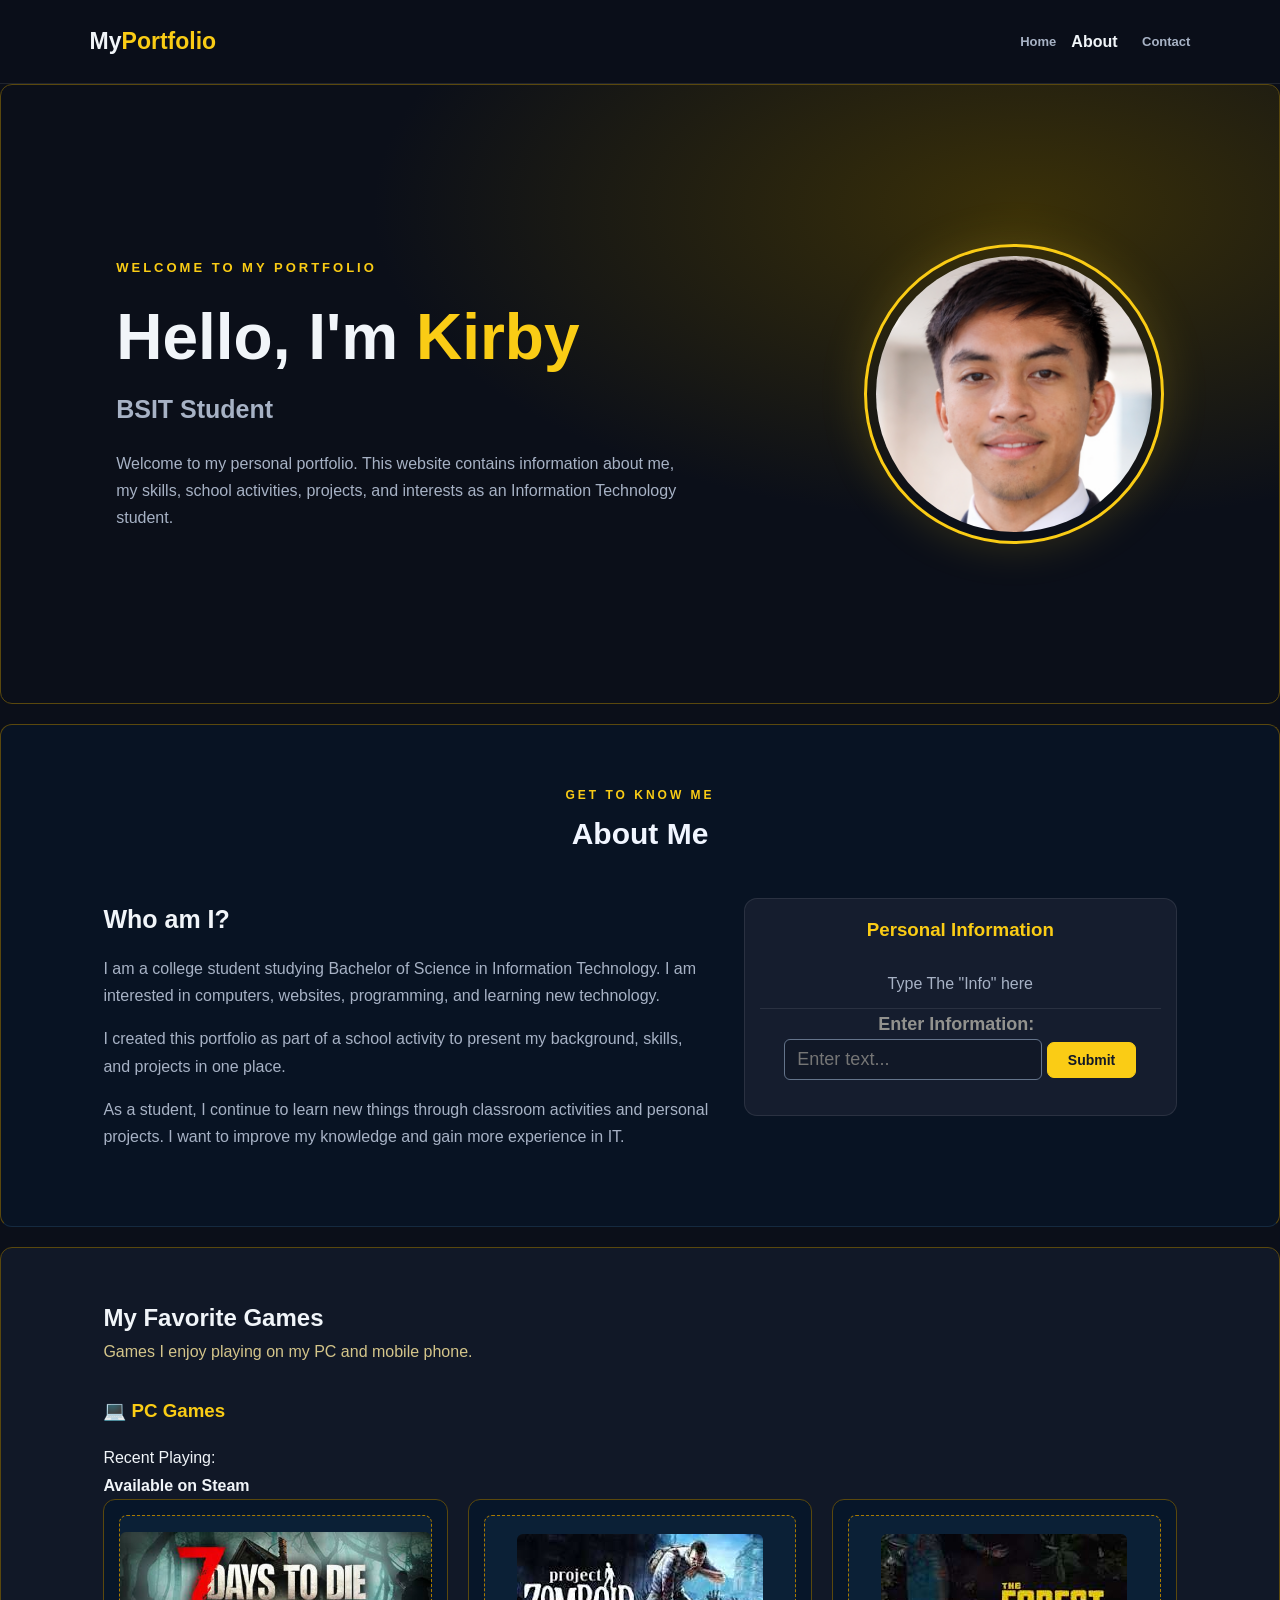
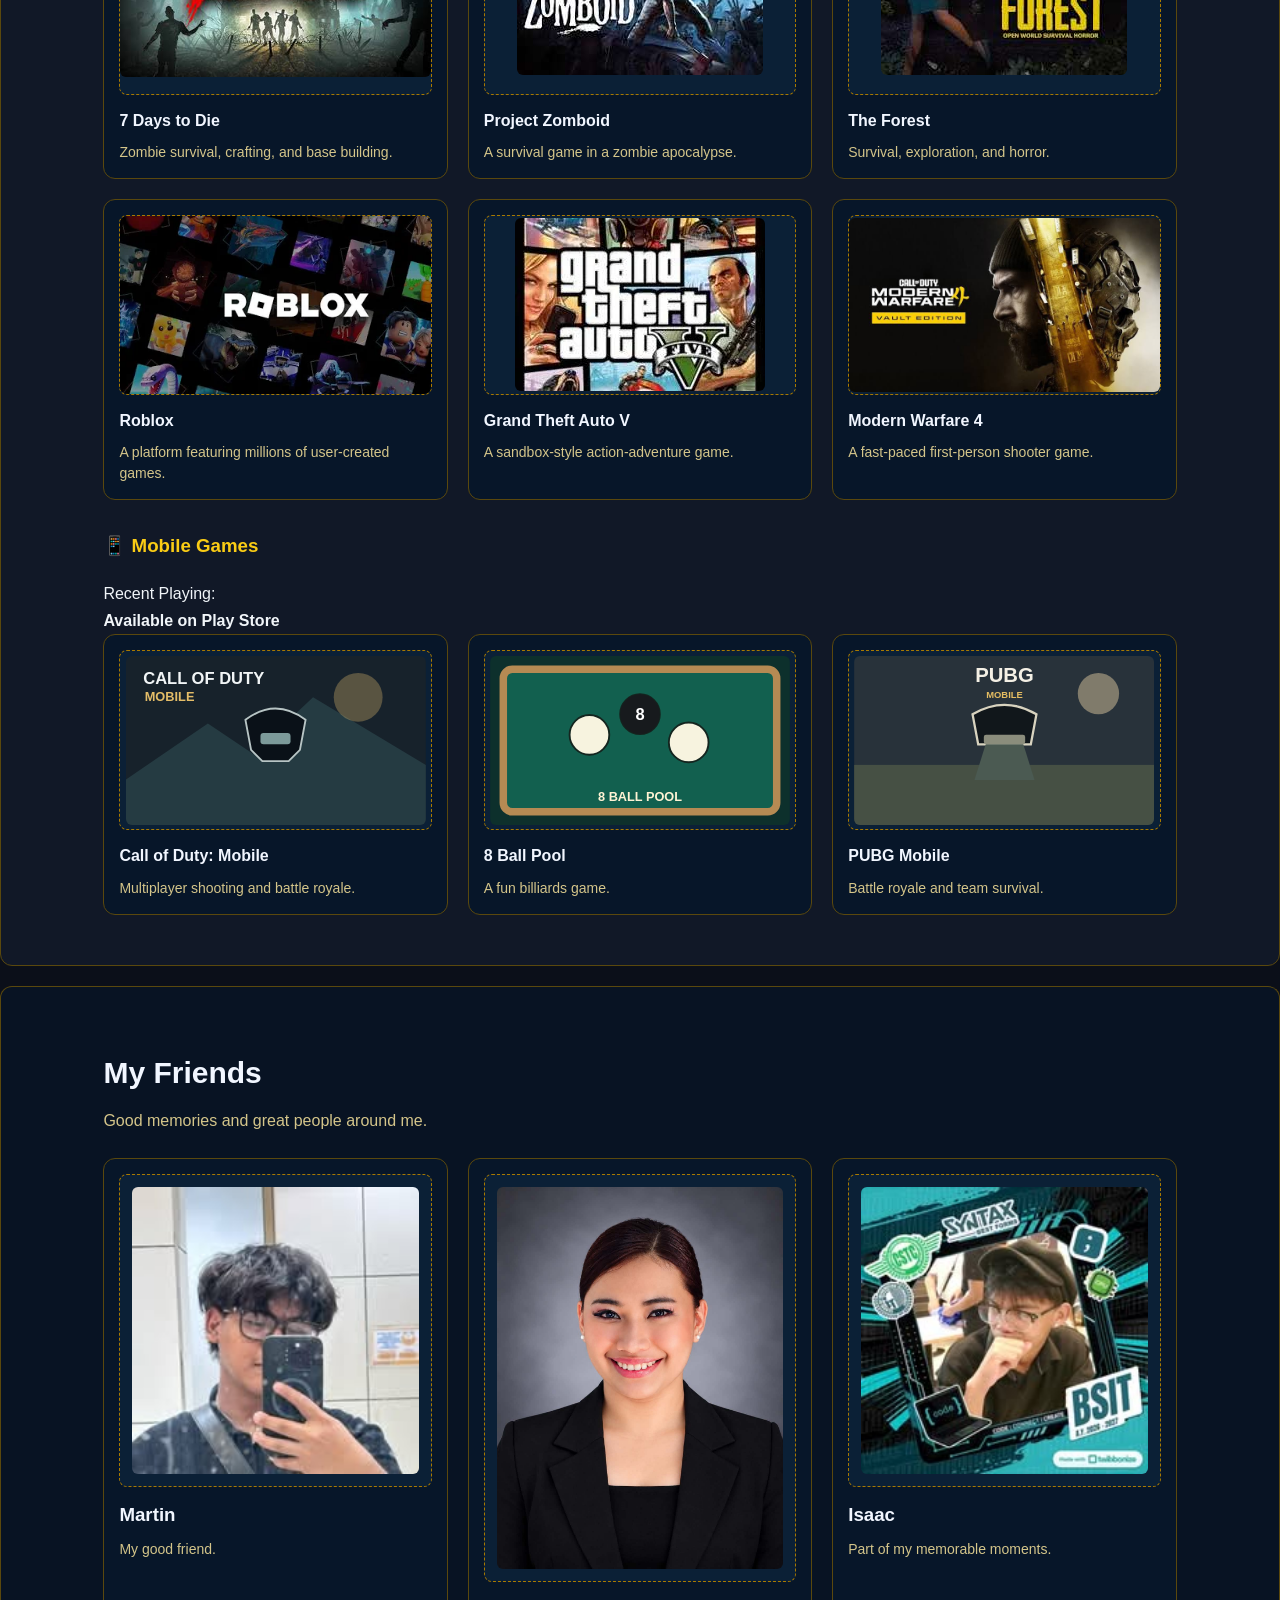
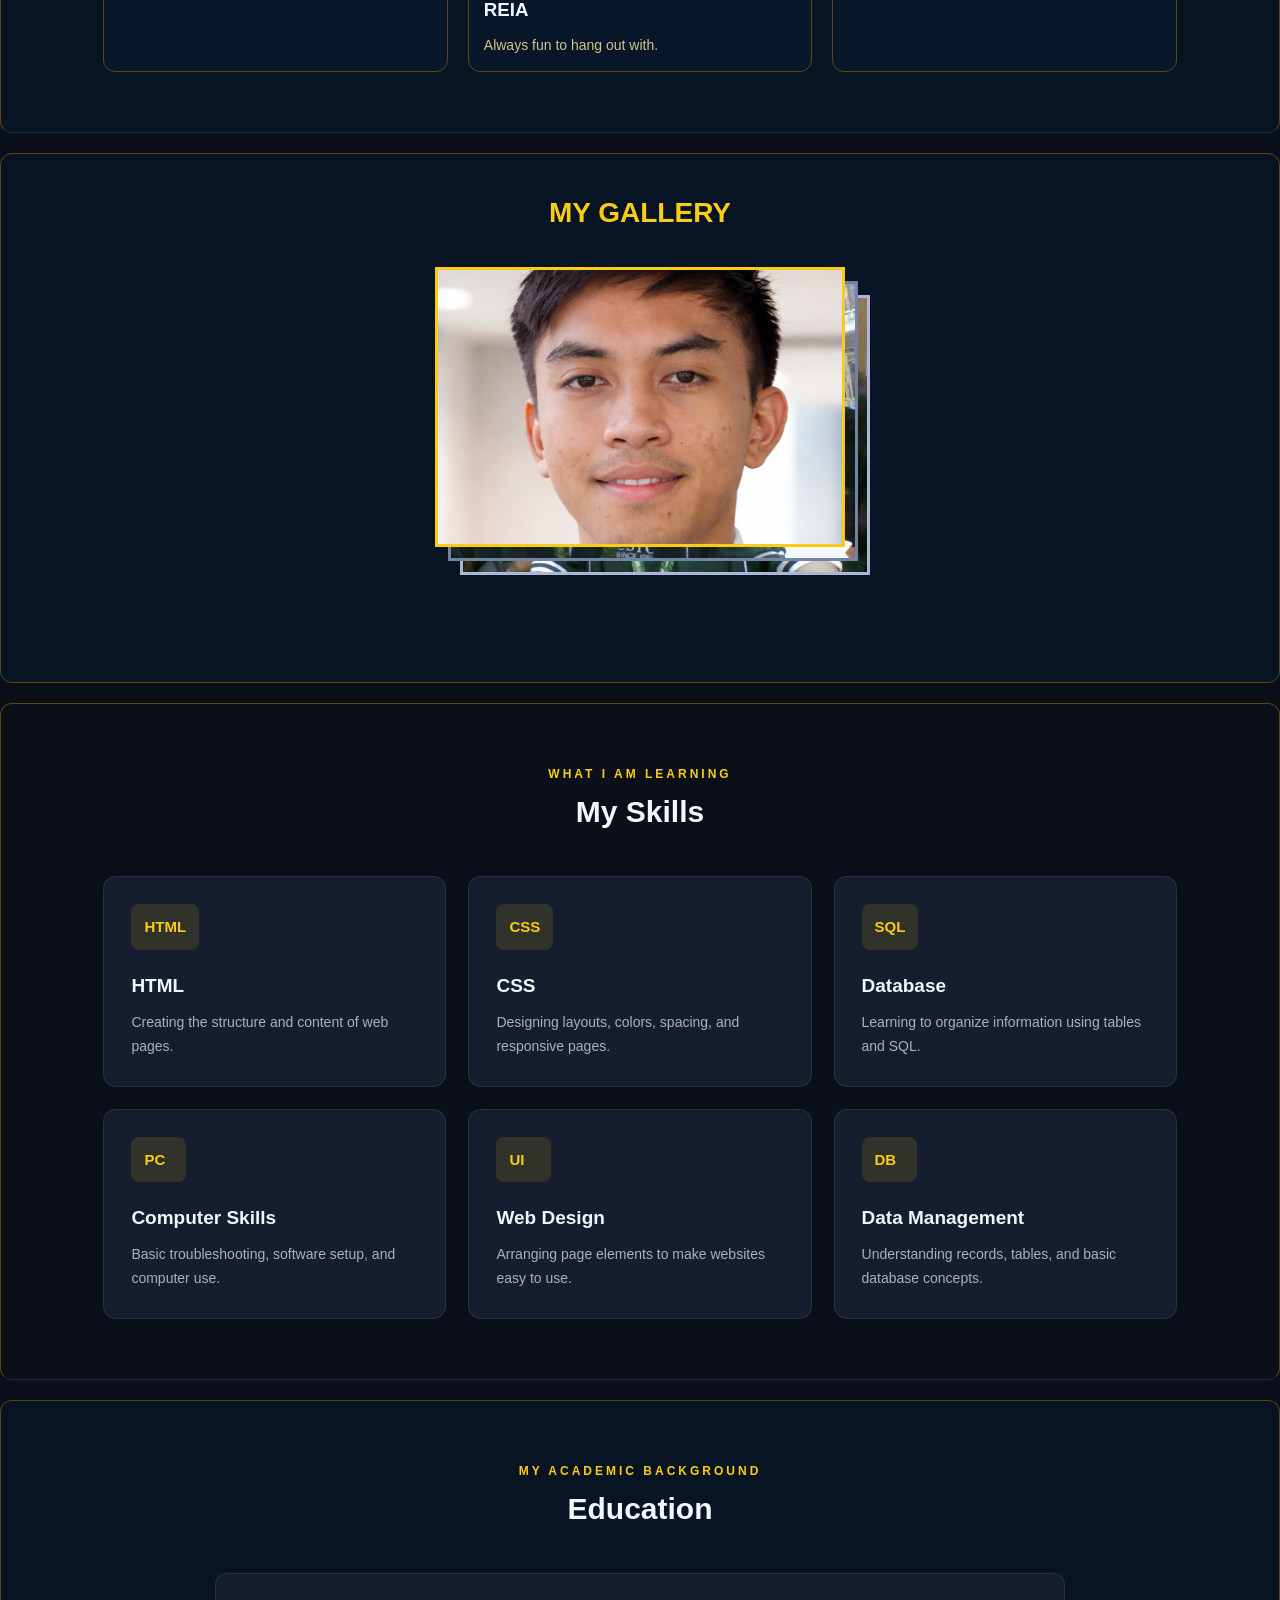
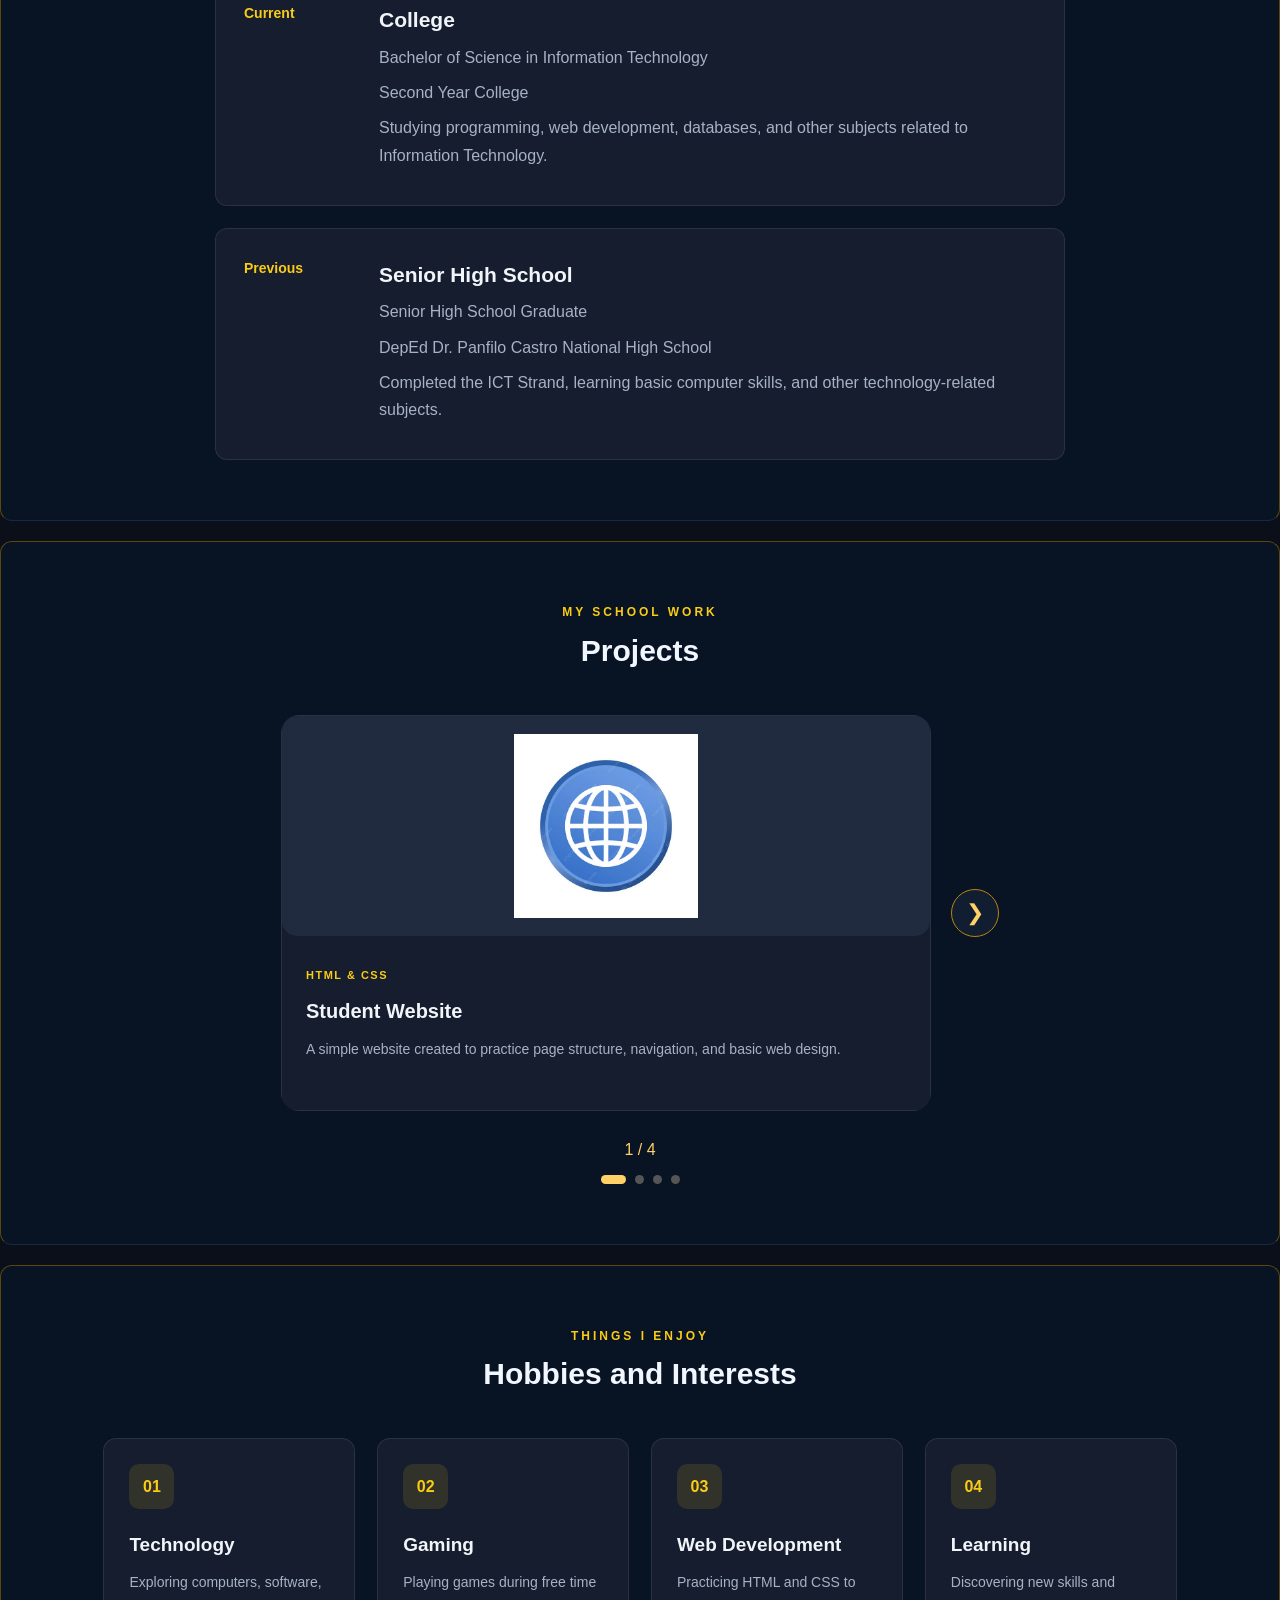
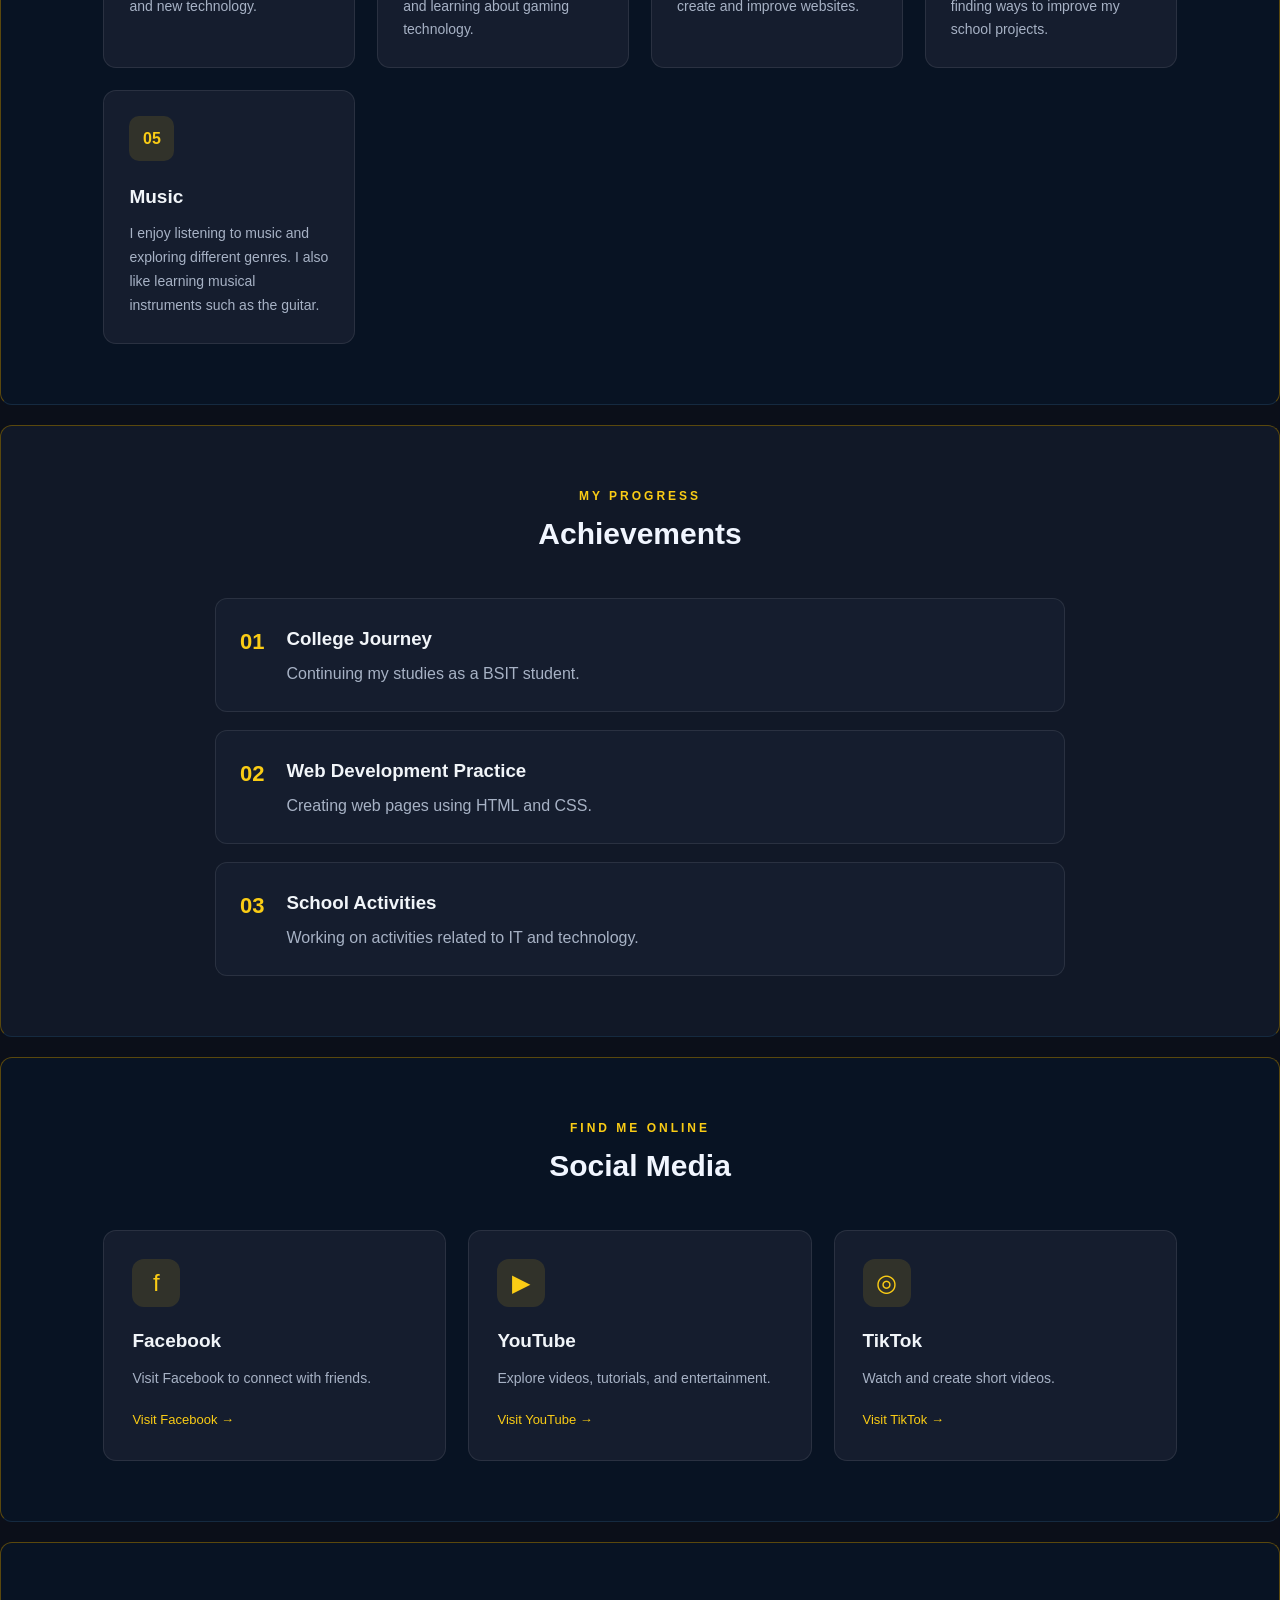
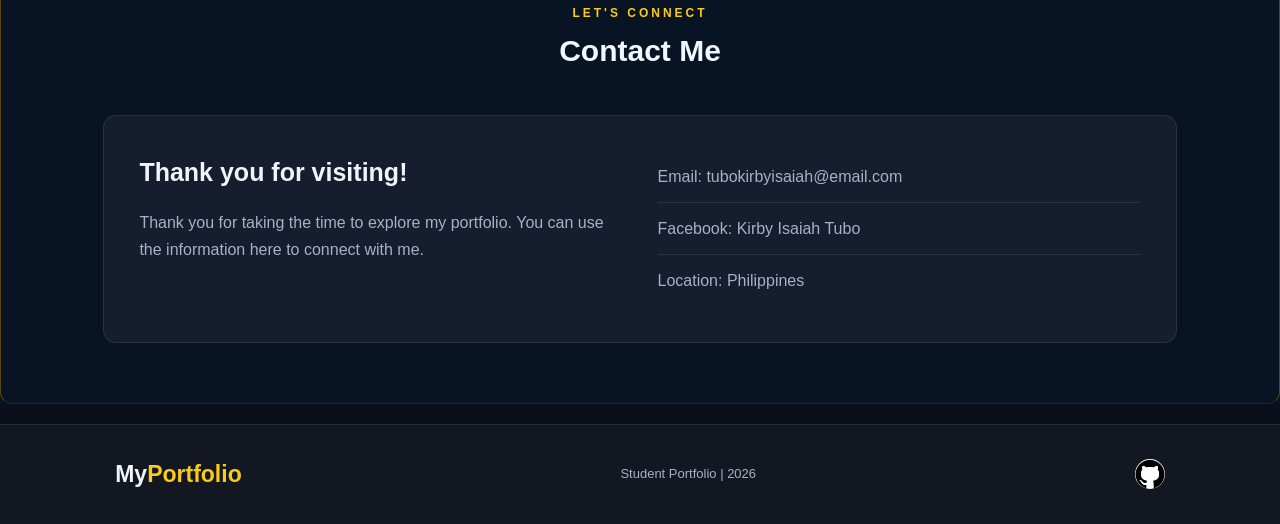
<file: index.html>
<!doctype html>
<html lang="en">
  <head>
    <meta charset="UTF-8" />
    <meta name="viewport" content="width=device-width, initial-scale=1.0">
    <title>My Portfolio | Kirby</title>
    <meta
      name="description"
      content="My student portfolio featuring my background, skills, projects, and interests."
    />
    <link rel="stylesheet" href="style.css" />
  </head>
  <body>
    <header class="header">
      <a href="#home" class="logo">My<span>Portfolio</span></a>

      <nav class="navbar">
        <a href="#home"><strong>Home</strong></a>

        <div class="dropdown">
          <button class="dropbtn" type="button" aria-expanded="false">
            <strong>About</strong>
            <span class="arrow"></span>
          </button>

          <div class="dropdown-menu">
            <a href="#about">ABOUT ME</a>
            <a href="#gaming">GAMES</a>
            <a href="#friends">FRIENDS</a>
            <a href="#gallery">GALLERY</a>
            <a href="#skills">SKILLS</a>
            <a href="#education">EDUCATION</a>
            <a href="#projects">PROJECTS</a>
            <a href="#hobbies">HOBBIES</a>
            <a href="#achievements">ACHIEVEMENTS</a>
            <a href="#social">SOCIAL</a>
          </div>
        </div>

        <a href="#contact"><strong>Contact</strong></a>
      </nav>
    </header>

    <main>
      <section id="home" class="hero">
        <div class="hero-content">
          <p class="small-title">WELCOME TO MY PORTFOLIO</p>
          <h1>Hello, I'm <span>Kirby</span></h1>
          <h2>BSIT Student</h2>
          <p>
            Welcome to my personal portfolio. This website contains information
            about me, my skills, school activities, projects, and interests as
            an Information Technology student.
          </p>
        </div>

        <div class="hero-image">
          <img src="assets/UTS.png" alt="Kirby's profile" />
        </div>
      </section>

      <section id="about" class="section">
        <div class="section-title">
          <p>GET TO KNOW ME</p>
          <h2>About Me</h2>
        </div>

        <div class="about-box">
          <div class="about-text">
            <h3>Who am I?</h3>
            <p>
              I am a college student studying Bachelor of Science in Information
              Technology. I am interested in computers, websites, programming,
              and learning new technology.
            </p>
            <p>
              I created this portfolio as part of a school activity to present
              my background, skills, and projects in one place.
            </p>
            <p>
              As a student, I continue to learn new things through classroom
              activities and personal projects. I want to improve my knowledge
              and gain more experience in IT.
            </p>

            
          </div>

        <div class="info-card">
            <h3>Personal Information</h3>
            <p id="Display-Info">Type The "Info" here</p>
            <label id="InfoLabel" for="txtInfo">Enter Information:</label>
            <input  placeholder="Enter text..." type="text" id="txtInfo" name="txtInfo" required />

            <button type="submit" id="submitBtn" onclick="checkInfo()">Submit</button>

            <h1 id="infoResult"></h1>
            <p id="Description"></p>
          </div>
       </div>
      </section>

      <section id="gaming" class="section-games">
        <div class="container">
          <h2>My Favorite Games</h2>
          <p class="section-description">
            Games I enjoy playing on my PC and mobile phone.
          </p>

          <div class="game-category">
            <h3>💻 PC Games</h3>
            <p>Recent Playing:</p>
            <p><strong>Available on Steam</strong></p>

            <div class="game-grid">
              <div class="game-card">
                <div class="game-image">
                  <a
                    href="https://store.steampowered.com/app/251570/7_Days_to_Die/"
                    target="_blank"
                    rel="noopener noreferrer"
                  >
                    <img src="assets/7-days-to-die.png" alt="7 Days to Die" />
                  </a>
                </div>
                <h4>7 Days to Die</h4>
                <p>Zombie survival, crafting, and base building.</p>
              </div>

              <div class="game-card">
                <div class="game-image">
                  <a
                    href="https://store.steampowered.com/app/108600/Project_Zomboid/"
                    target="_blank"
                    rel="noopener noreferrer"
                  >
                    <img
                      src="assets/project zomboid.jpg"
                      alt="Project Zomboid"
                    />
                  </a>
                </div>
                <h4>Project Zomboid</h4>
                <p>A survival game in a zombie apocalypse.</p>
              </div>

              <div class="game-card">
                <div class="game-image">
                  <a
                    href="https://store.steampowered.com/app/242760/The_Forest/"
                    target="_blank"
                    rel="noopener noreferrer"
                  >
                    <img src="assets/the forest.jpg" alt="The Forest" />
                  </a>
                </div>
                <h4>The Forest</h4>
                <p>Survival, exploration, and horror.</p>
              </div>

              <div class="game-card">
                <div class="game-image">
                  <a
                    href="https://www.roblox.com/"
                    target="_blank"
                    rel="noopener noreferrer"
                  >
                    <img src="assets/roblox.png" alt="Roblox" />
                  </a>
                </div>
                <h4>Roblox</h4>
                <p>A platform featuring millions of user-created games.</p>
              </div>

              <div class="game-card">
                <div class="game-image">
                  <a
                    href="https://store.steampowered.com/app/3240220/Grand_Theft_Auto_V_Enhanced/"
                    target="_blank"
                    rel="noopener noreferrer"
                  >
                    <img src="assets/gta5.png" alt="Grand Theft Auto V" />
                  </a>
                </div>
                <h4>Grand Theft Auto V</h4>
                <p>A sandbox-style action-adventure game.</p>
              </div>

              <div class="game-card">
                <div class="game-image">
                  <a
                    href="https://store.steampowered.com/app/4435490/Call_of_Duty_Modern_Warfare_4/"
                    target="_blank"
                    rel="noopener noreferrer"
                  >
                    <img
                      src="assets/call of duty mw4.jpg"
                      alt="Modern Warfare 4"
                    />
                  </a>
                </div>
                <h4>Modern Warfare 4</h4>
                <p>A fast-paced first-person shooter game.</p>
              </div>
            </div>
          </div>

          <div class="game-category">
            <h3>📱 Mobile Games</h3>
            <p>Recent Playing:</p>
            <p><strong>Available on Play Store</strong></p>

            <div class="game-grid">
              <div class="game-card">
                <div class="game-image">
                  <a
                    href="https://play.google.com/store/apps/details?id=com.activision.callofduty.shooter"
                    target="_blank"
                    rel="noopener noreferrer"
                  >
                    <img
                      src="assets/call-of-duty-mobile.svg"
                      alt="Call of Duty: Mobile"
                    />
                  </a>
                </div>
                <h4>Call of Duty: Mobile</h4>
                <p>Multiplayer shooting and battle royale.</p>
              </div>

              <div class="game-card">
                <div class="game-image">
                  <a
                    href="https://play.google.com/store/apps/details?id=com.miniclip.agar.io"
                    target="_blank"
                    rel="noopener noreferrer"
                  >
                    <img src="assets/8-ball-pool.svg" alt="8 Ball Pool" />
                  </a>
                </div>
                <h4>8 Ball Pool</h4>
                <p>A fun billiards game.</p>
              </div>

              <div class="game-card">
                <div class="game-image">
                  <a
                    href="https://play.google.com/store/apps/details?id=com.pubgmobile"
                    target="_blank"
                    rel="noopener noreferrer"
                  >
                    <img src="assets/pubg-mobile.svg" alt="PUBG Mobile" />
                  </a>
                </div>
                <h4>PUBG Mobile</h4>
                <p>Battle royale and team survival.</p>
              </div>
            </div>
          </div>
        </div>
      </section>

      <section id="friends" class="section">
        <div class="container">
          <h2>My Friends</h2>
          <p class="section-description">
            Good memories and great people around me.
          </p>

          <div class="friends-grid">
            <div class="friend-card">
              <div class="friend-image">
                <img src="assets/marten.jpg" alt="Martin Francisco" />
              </div>
              <h3>Martin</h3>
              <p>My good friend.</p>
            </div>

            <div class="friend-card">
              <div class="friend-image">
                <img src="assets/Reia.png" alt="reia" />
              </div>
              <h3>REIA</h3>
              <p>Always fun to hang out with.</p>
            </div>

            <div class="friend-card">
              <div class="friend-image">
                <img src="assets/Isaac.jpg" alt="Isaac" />
              </div>
              <h3>Isaac</h3>
              <p>Part of my memorable moments.</p>
            </div>
          </div>
        </div>
      </section>

      <section class="my-gallery" id="gallery">
        <h2>MY GALLERY</h2>

        <div class="gallery-wrapper">
          <div class="main-card" id="mainCard">
            <img class="layer layer-3" src="assets/UTS.png" alt="" />
            <img class="layer layer-2" src="assets/ferson2.png" alt="" />
            <img class="layer layer-1" src="assets/SKD.jpg" alt="" />
          </div>

          <div class="gallery-thumbnails">
            <button class="thumbnail active" data-index="0">
              <img src="assets/UTS.png" alt="Photo 1" />
            </button>

            <button class="thumbnail" data-index="1">
              <img src="assets/ferson2.png" alt="Photo 2" />
            </button>

            <button class="thumbnail" data-index="2">
              <img src="assets/SKD.jpg" alt="Photo 3" />
            </button>
          </div>
        </div>
      </section>

      <section id="skills" class="section skills-section">
        <div class="section-title">
          <p>WHAT I AM LEARNING</p>
          <h2>My Skills</h2>
        </div>

        <div class="skills-grid">
          <div class="skill-card">
            <div class="skill-icon">HTML</div>
            <h3>HTML</h3>
            <p>Creating the structure and content of web pages.</p>
          </div>

          <div class="skill-card">
            <div class="skill-icon">CSS</div>
            <h3>CSS</h3>
            <p>Designing layouts, colors, spacing, and responsive pages.</p>
          </div>

          <div class="skill-card">
            <div class="skill-icon">SQL</div>
            <h3>Database</h3>
            <p>Learning to organize information using tables and SQL.</p>
          </div>

          <div class="skill-card">
            <div class="skill-icon">PC</div>
            <h3>Computer Skills</h3>
            <p>Basic troubleshooting, software setup, and computer use.</p>
          </div>

          <div class="skill-card">
            <div class="skill-icon">UI</div>
            <h3>Web Design</h3>
            <p>Arranging page elements to make websites easy to use.</p>
          </div>

          <div class="skill-card">
            <div class="skill-icon">DB</div>
            <h3>Data Management</h3>
            <p>Understanding records, tables, and basic database concepts.</p>
          </div>
        </div>
      </section>

      <section id="education" class="section">
        <div class="section-title">
          <p>MY ACADEMIC BACKGROUND</p>
          <h2>Education</h2>
        </div>

        <div class="education-list">
          <div class="education-card">
            <div class="education-year">Current</div>
            <div>
              <h3>College</h3>
              <p>Bachelor of Science in Information Technology</p>
              <p>Second Year College</p>
              <p>
                Studying programming, web development, databases, and other
                subjects related to Information Technology.
              </p>
            </div>
          </div>

          <div class="education-card">
            <div class="education-year">Previous</div>
            <div>
              <h3>Senior High School</h3>
              <p>Senior High School Graduate</p>
              <p>DepEd Dr. Panfilo Castro National High School</p>
              <p>
                Completed the ICT Strand, learning basic computer skills, and
                other technology-related subjects.
              </p>
            </div>
          </div>
        </div>
      </section>

      <section id="projects" class="section">
        <div class="section-title">
          <p>MY SCHOOL WORK</p>
          <h2>Projects</h2>
        </div>
        <div class="project-slider">
          <button class="project-nav prev" id="prevProject">&#10094;</button>

          <div class="project-window">
            <div class="project-track" id="projectTrack">
              <!-- PROJECT 1 -->
              <article class="project-card">
                <img src="assets/website.jpg" alt="Website project" />
                <div class="project-content">
                  <span class="project-tag">HTML & CSS</span>
                  <h3>Student Website</h3>
                  <p>
                    A simple website created to practice page structure,
                    navigation, and basic web design.
                  </p>
                </div>
              </article>

              <article class="project-card">
                <img src="assets/calculator.png" alt="Calculator interface" />
                <div class="project-content">
                  <span class="project-tag">CALCULATOR</span>
                  <h3>Calculator Interface</h3>
                  <p>
                    A calculator interface concept designed to practice layout,
                    spacing, and styling.
                  </p>
                </div>
              </article>

              <article class="project-card">
                <img src="assets/database.jpg" alt="Database activity" />
                <div class="project-content">
                  <span class="project-tag">DATABASE</span>
                  <h3>Database Activity</h3>
                  <p>
                    A school activity involving tables, records, relationships,
                    and basic SQL commands.
                  </p>
                </div>
              </article>

              <article class="project-card">
                <img
                  onclick="window.location.href = './shop.html'"
                  src="assets/groccery store.png"
                  alt="Shop"
                />
                <div class="project-content">
                  <span class="project-tag">SHOP</span>
                  <h3>Shop</h3>
                  <p>
                    I enjoy shopping for new items and exploring different
                    stores. I also like finding unique and interesting products.
                  </p>
                </div>
              </article>
            </div>
          </div>

          <button class="project-nav next" id="nextProject">&#10095;</button>
        </div>

        <div class="project-pagination">
          <span id="projectCounter">1 / 4</span>
          <div class="project-dots" id="projectDots"></div>
        </div>
      </section>

      <section id="hobbies" class="section">
        <div class="section-title">
          <p>THINGS I ENJOY</p>
          <h2>Hobbies and Interests</h2>
        </div>

        <div class="hobbies-grid">
          <div class="hobby-card">
            <div class="hobby-icon">01</div>
            <h3>Technology</h3>
            <p>Exploring computers, software, and new technology.</p>
          </div>

          <div class="hobby-card">
            <div class="hobby-icon">02</div>
            <h3>Gaming</h3>
            <p>
              Playing games during free time and learning about gaming
              technology.
            </p>
          </div>

          <div class="hobby-card">
            <div class="hobby-icon">03</div>
            <h3>Web Development</h3>
            <p>Practicing HTML and CSS to create and improve websites.</p>
          </div>

          <div class="hobby-card">
            <div class="hobby-icon">04</div>
            <h3>Learning</h3>
            <p>
              Discovering new skills and finding ways to improve my school
              projects.
            </p>
          </div>

          <div class="hobby-card">
            <div class="hobby-icon">05</div>
            <h3>Music</h3>
            <p>
              I enjoy listening to music and exploring different genres. I also
              like learning musical instruments such as the guitar.
            </p>
          </div>
        </div>
      </section>

      <section id="achievements" class="section achievements-section">
        <div class="section-title">
          <p>MY PROGRESS</p>
          <h2>Achievements</h2>
        </div>

        <div class="achievement-box">
          <div class="achievement-item">
            <span class="achievement-number">01</span>
            <div>
              <h3>College Journey</h3>
              <p>Continuing my studies as a BSIT student.</p>
            </div>
          </div>

          <div class="achievement-item">
            <span class="achievement-number">02</span>
            <div>
              <h3>Web Development Practice</h3>
              <p>Creating web pages using HTML and CSS.</p>
            </div>
          </div>

          <div class="achievement-item">
            <span class="achievement-number">03</span>
            <div>
              <h3>School Activities</h3>
              <p>Working on activities related to IT and technology.</p>
            </div>
          </div>
        </div>
      </section>
    </main>

    <section id="social" class="section">
      <div class="section-title">
        <p>FIND ME ONLINE</p>
        <h2>Social Media</h2>
      </div>

      <div class="social-grid">
        <a
          class="social-card"
          href="https://www.facebook.com/"
          target="_blank"
          rel="noopener noreferrer"
        >
          <div class="social-icon">f</div>
          <h3>Facebook</h3>
          <p>Visit Facebook to connect with friends.</p>
          <span>Visit Facebook &rarr;</span>
        </a>

        <a
          class="social-card"
          href="https://www.youtube.com/"
          target="_blank"
          rel="noopener noreferrer"
        >
          <div class="social-icon">▶</div>
          <h3>YouTube</h3>
          <p>Explore videos, tutorials, and entertainment.</p>
          <span>Visit YouTube &rarr;</span>
        </a>

        <a
          class="social-card"
          href="https://www.tiktok.com/@mazooka60"
          target="_blank"
          rel="noopener noreferrer"
        >
          <div class="social-icon">◎</div>
          <h3>TikTok</h3>
          <p>Watch and create short videos.</p>
          <span>Visit TikTok &rarr;</span>
        </a>
      </div>
    </section>

    <section id="contact" class="section contact-section">
      <div class="section-title">
        <p>LET'S CONNECT</p>
        <h2>Contact Me</h2>
      </div>

      <div class="contact-box">
        <div class="contact-intro">
          <h3>Thank you for visiting!</h3>
          <p>
            Thank you for taking the time to explore my portfolio. You can use
            the information here to connect with me.
          </p>
        </div>

        <div class="contact-details">
          <p>Email: tubokirbyisaiah@email.com</p>
          <p>Facebook: Kirby Isaiah Tubo</p>
          <p>Location: Philippines</p>
        </div>
      </div>
    </section>

    <script src="script.js"></script>

    <footer class="footer">
      <a href="#home" class="logo">My<span>Portfolio</span></a>
      <p>Student Portfolio | 2026</p>
      <div class="social-links">
        <a
          href="https://github.com/KirbyTuboPH"
          target="_blank"
          rel="noopener noreferrer"
        >
          <img src="assets/github.png" alt="Kirby's profile" />
        </a>
      </div>
    </footer>
  </body>
</html>
</file>
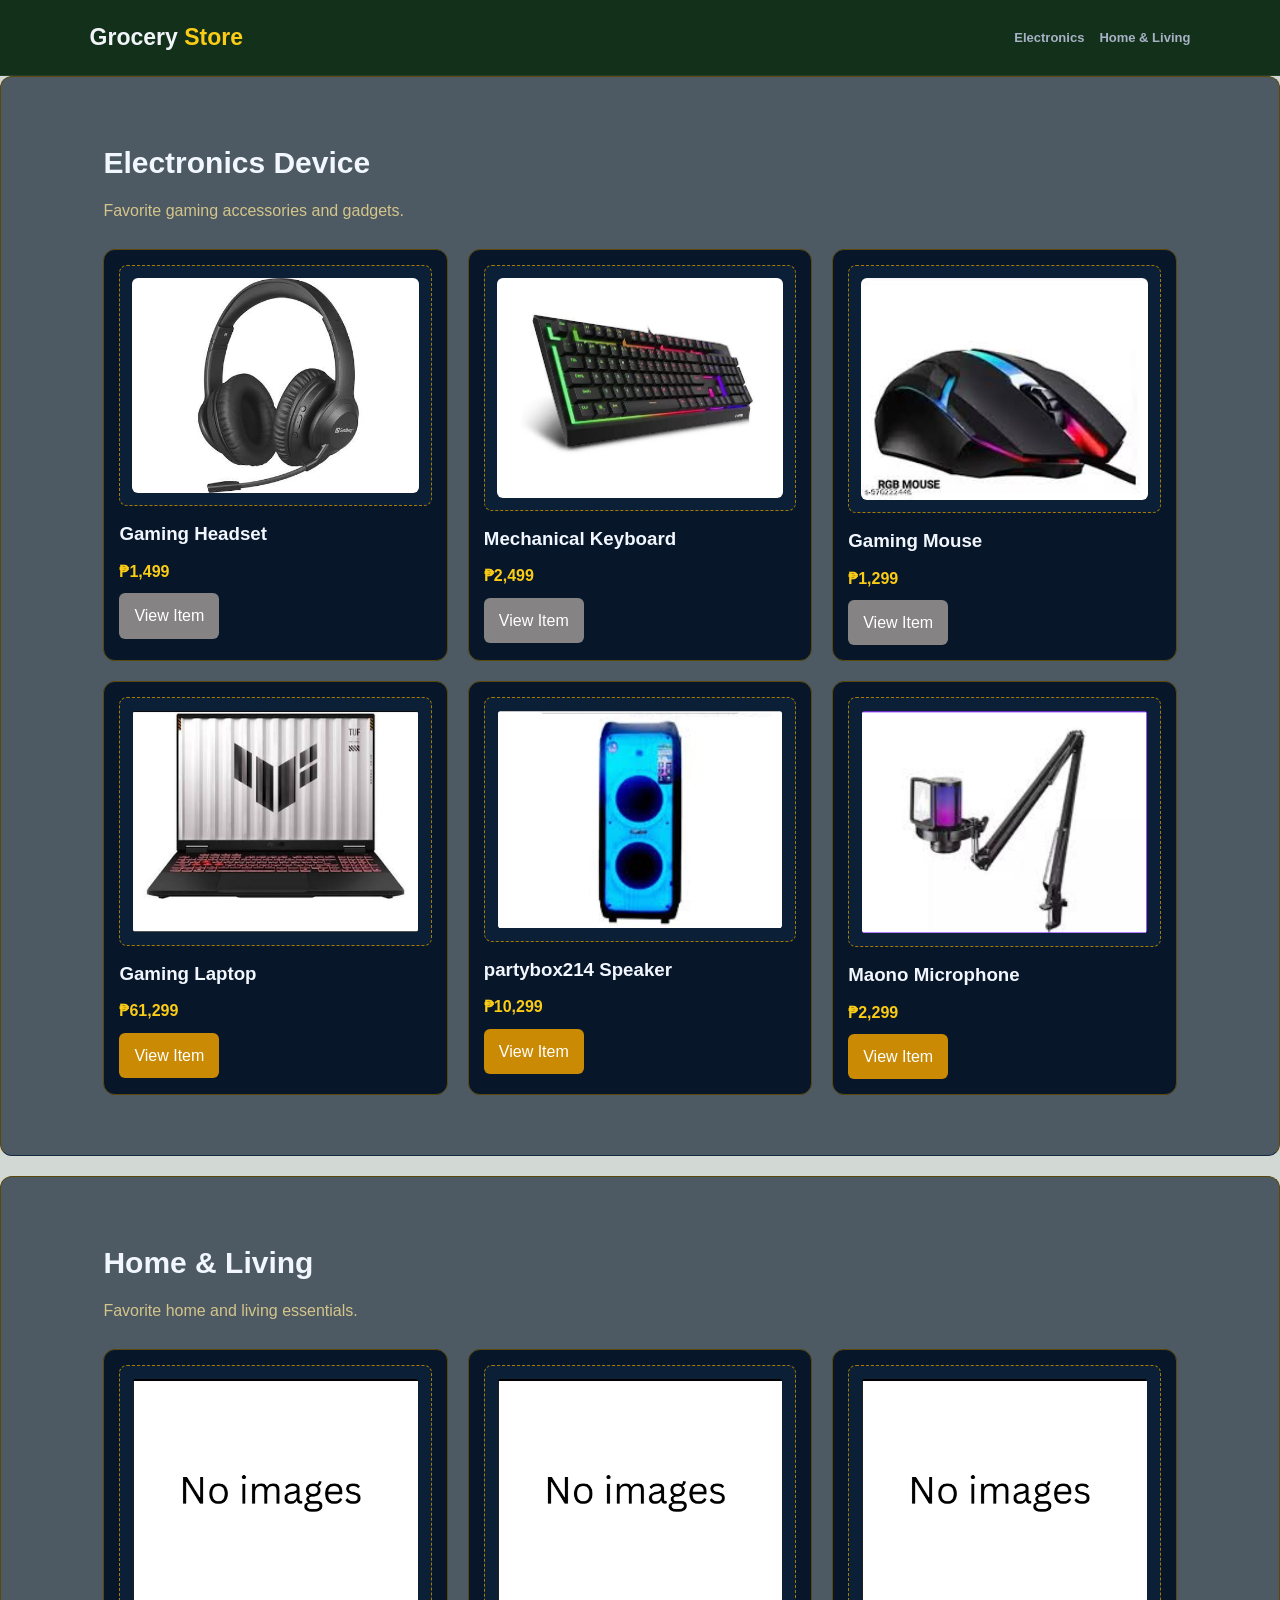
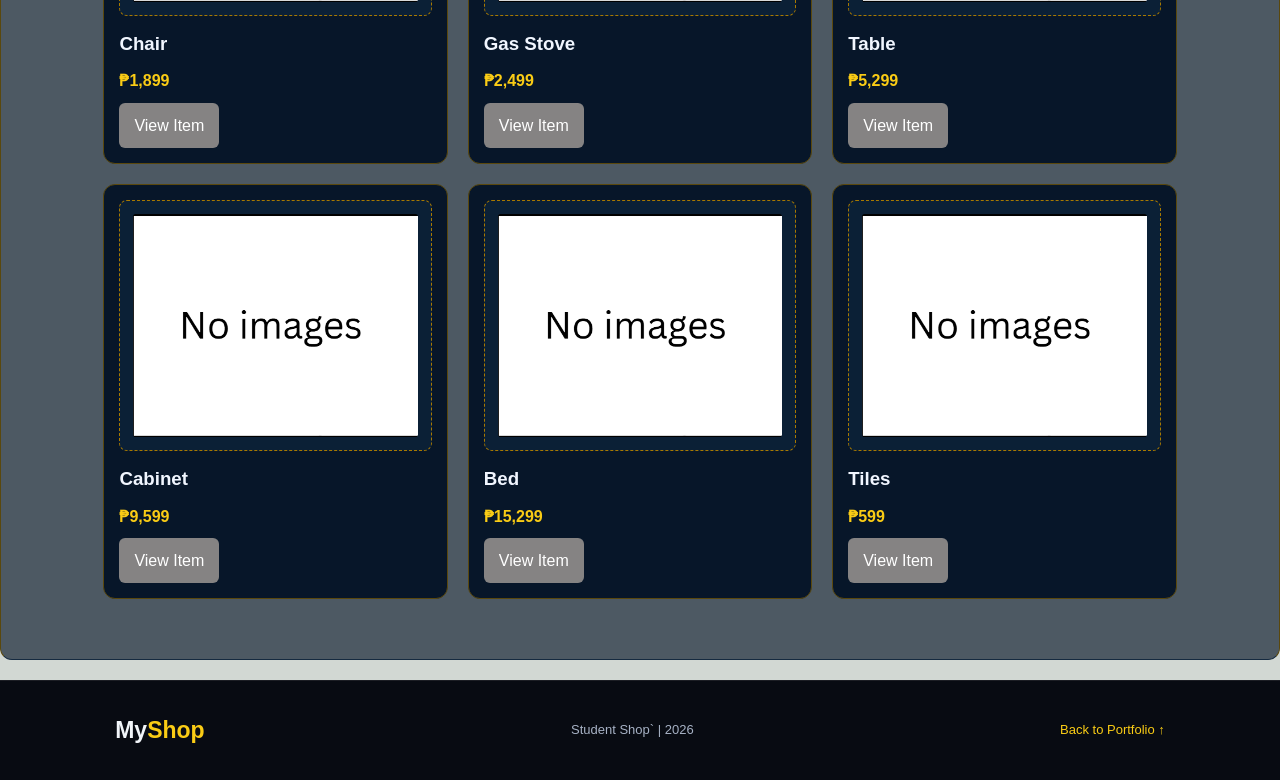
<file: shop.html>
<!DOCTYPE html>
<html lang="en">
<head>
    <meta charset="UTF-8">
    <meta name="viewport" content="width=device-width, initial-scale=1.0">
    <title>Grocery Store</title>
    <meta name="description" content="A simple grocery store website.">
</head>
<body>


<header class="header">
    <a class="logo">Grocery <span>Store</span></a>

    <nav class="navbar">
        <a href="#Electronics"><strong>Electronics</strong></a>
        <a href="#Home & Living"><strong>Home & Living</strong></a>
    </nav>
</header>

<style>

* {
    margin: 0;
    padding: 0;
    box-sizing: border-box;
    scroll-behavior: smooth;
}

:root {
    --bg: #d2d8d3;
    --bg-light: #111827;
    --card: #151d2e;
    --accent: #facc15;
    --accent-dark: #ca8a04;
    --text: #f1f5f9;
    --muted: #a7b2c5;
    --border: rgba(228, 217, 217, 0.09);
}

body {
    font-family: Arial, Helvetica, sans-serif;
    background: var(--bg);
    color: var(--text);
    line-height: 1.7;
}

a {
    color: inherit;
    text-decoration: none;
}

img {
    max-width: 100%;
    display: block;
}

.header {
    width: 100%;
    min-height: 75px;
    padding: 18px 7%;
    display: flex;
    align-items: center;
    justify-content: space-between;
    gap: 25px;
    background: rgba(11, 41, 19, 0.96);
    border-bottom: 1px solid var(--border);
    position: sticky;
    top: 0;
    z-index: 100;
    backdrop-filter: blur(12px);
}

.logo {
    font-size: 23px;
    font-weight: 800;
    white-space: nowrap;
}

.logo span,
.hero-content h1 span {
    color: var(--accent);
}

.navbar {
    display: flex;
    align-items: center;
    justify-content: flex-end;
    flex-wrap: wrap;
    gap: 18px;
}

.navbar a {
    color: var(--muted);
    font-size: 13px;
    transition: color 0.3s;
}

.navbar a:hover {
    color: var(--accent);
}

.hero {
    min-height: 620px;
    padding: 100px 9%;
    display: flex;
    align-items: center;
    justify-content: space-between;
    gap: 60px;
    background:
        radial-gradient(ellipse at 80% 20%, #000000 0%, transparent 45%),
        var(--bg);
}

.hero-content {
    flex: 1;
    max-width: 650px;
}

.small-title {
    color: var(--accent);
    font-size: 13px;
    font-weight: bold;
    letter-spacing: 3px;
    margin-bottom: 20px;
}

.hero-content h1 {
    font-size: clamp(38px, 5vw, 68px);
    line-height: 1.2;
    margin-bottom: 12px;
}

.hero-content h2 {
    font-size: 25px;
    color: var(--muted);
    margin-bottom: 20px;
}

.hero-content > p:not(.small-title) {
    color: var(--muted);
    max-width: 570px;
}

.hero-buttons {
    display: flex;
    flex-wrap: wrap;
    gap: 15px;
    margin-top: 30px;
}

.button {
    display: inline-block;
    padding: 12px 23px;
    background: var(--accent);
    color: #171304;
    font-weight: bold;
    font-size: 14px;
    border: 1px solid var(--accent);
    border-radius: 7px;
    transition: 0.3s;
}

.button:hover {
    background: var(--accent-dark);
    border-color: var(--accent-dark);
    color: white;
    transform: translateY(-3px);
}

.button-outline {
    background: transparent;
    color: var(--accent);
}

.button-outline:hover {
    background: var(--accent);
    color: #171304;
}

.hero-image {
    width: 300px;
    height: 300px;
    flex-shrink: 0;
    border: 3px solid var(--accent);
    border-radius: 50%;
    padding: 9px;
    box-shadow: 0 0 45px rgba(250, 204, 21, 0.18);
}

.section {
    padding: 90px 9%;
    scroll-margin-top: 80px;
}

.section-title {
    text-align: center;
    margin-bottom: 45px;
}

.section-title > p {
    color: var(--accent);
    font-size: 12px;
    font-weight: bold;
    letter-spacing: 3px;
    margin-bottom: 8px;
}

.section-title h2 {
    font-size: clamp(28px, 4vw, 40px);
    line-height: 1.3;
}

.section {
  padding: 60px 8%;
  border-bottom: 1px solid #152a40;
  scroll-margin-top: 80px;
}

.container {
  max-width: 1200px;
  margin: auto;
}

.section h2 {
  color: #f1f6ff;
  font-size: 30px;
  margin-bottom: 10px;
}

.section-description {
  color: #d4c58a;
  margin-bottom: 25px;
  line-height: 1.6;
}


.shop-grid {
  display: grid;
  grid-template-columns: repeat(3, minmax(0, 1fr));
  gap: 20px;
}

.shop-card {
  background: #071629;
  border: 1px solid #5a480d;
  border-radius: 12px;
  padding: 15px;
  transition: 0.3s;
}

.shop-card:hover {
  transform: translateY(-5px);
  border-color: #eab308;
}

.shop-card h3 {
  color: #f1f6ff;
  margin: 12px 0 8px;
}

.shop-image {
  min-height: 150px;
  display: flex;
  justify-content: center;
  align-items: center;
  text-align: center;
  padding: 12px;
  box-sizing: border-box;
  border: 1px dashed #a87900;
  border-radius: 8px;
  background: #0b2036;
  color: #facc15;
  font-size: 13px;
  overflow: hidden;
}

.shop-image img {
  width: 100%;
  height: 100%;
  min-height: 150px;
  object-fit: cover;
  border-radius: 6px;
}



.shop-card p {
  color: #facc15;
  font-weight: bold;
}

.shop-link {
  display: inline-block;
  margin-top: 8px;
  padding: 9px 15px;
  color: white;
  background: #ca8a04;
  text-decoration: none;
  border-radius: 6px;
}

.shop-empty {
  display: inline-block;
  margin-top: 8px;
  padding: 9px 15px;
  color: white;
  background: #858383;
  text-decoration: none;
  border-radius: 6px;
}



.shop-link:hover {
  background: #a16207;
}


@media (max-width: 768px) {
  .shop-grid{
    grid-template-columns: repeat(2, minmax(0, 1fr));
  }

  .section {
    padding: 40px 5%;
  }
}

@media (max-width: 480px) {
  .game-grid,
  .friends-grid,
  .shop-grid,
  .gallery-grid {
  grid-template-columns: 1fr;
  }
}

.footer {
    display: flex;
    justify-content: space-between;
    align-items: center;
    flex-wrap: wrap;
    gap: 20px;
    padding: 30px 9%;
    border-top: 1px solid var(--border);
    background: #080b12;
}

.footer p {
    color: var(--muted);
    font-size: 13px;
}

.back-to-top {
    color: var(--accent);
    font-size: 13px;
}

@media (max-width: 1050px) {
    .header {
        align-items: flex-start;
        flex-direction: column;
        gap: 15px;
    }

    .navbar {
        justify-content: flex-start;
        gap: 12px 18px;
    }

    .hero {
        padding: 80px 7%;
    }

    .section {
        padding: 75px 7%;
    }

    .hobbies-grid {
        grid-template-columns: repeat(2, minmax(0, 1fr));
    }


}

@media (max-width: 768px) {
  .game-grid {
    grid-template-columns: repeat(2, minmax(0, 1fr));
  }
}

@media (max-width: 480px) {
  .game-grid {
    grid-template-columns: 1fr;
  }
}

@media (max-width: 520px) {
    .header {
        padding: 16px 5%;
    }

    .navbar {
        gap: 8px 13px;
    }

    .navbar a {
        font-size: 12px;
    }

    .section {
        padding: 60px 5%;
    }

    .social-grid,
    .skills-grid,
    .projects-grid,
    .hobbies-grid {
        grid-template-columns: 1fr;
    }

    .education-card {
        grid-template-columns: 1fr;
        gap: 8px;
        padding: 22px;
    }

    .contact-box {
        padding: 23px;
    }

    .footer {
        flex-direction: column;
        text-align: center;
        padding: 28px 5%;
    }

    .video-note {
        padding: 20px;
    }

    .achievement-item {
        padding: 19px;
        gap: 14px;
    }
}



section {
    padding: 50px 8%;
    margin-bottom: 20px;
    scroll-margin-top: 100px;
    border: 1px solid #5a480d;
    border-radius: 12px;
    background: rgba(7, 22, 41, 0.65);
    box-sizing: border-box;
}


html {
    scroll-behavior: smooth;
    scroll-padding-top: 100px;
}


.header {
    display: flex;
    justify-content: space-between;
    align-items: center;
    gap: 20px;
    flex-wrap: wrap;
}

.navbar {
    display: flex;
    flex-wrap: wrap;
    gap: 15px;
}

.navbar a {
    text-decoration: none;
}


@media (max-width: 768px) {
    section {
        padding: 30px 5%;
        margin-bottom: 15px;
    }

    .navbar {
        gap: 10px;
    }
}


</style>

<section id="Electronics" class="section">
  <div class="container">
    <h2>Electronics Device</h2>
    <p class="section-description">
      Favorite gaming accessories and gadgets.
    </p>

    <div class="shop-grid">
      <div class="shop-card">
        <div class="shop-image">
          <img src="assets/headset.jpg" alt="Gaming Headset">
        </div>
        <h3>Gaming Headset</h3>
        <p>₱1,499</p>
        <a href="" class="shop-empty">View Item</a>
      </div>

      <div class="shop-card">
        <div class="shop-image">
          <img src="assets/keyboard.jpg" alt="Mechanical Keyboard">
        </div>
        <h3>Mechanical Keyboard</h3>
        <p>₱2,499</p>
        <a href="" class="shop-empty">View Item</a>
      </div>

      <div class="shop-card">
        <div class="shop-image">
          <img src="assets/mouse.jpg" alt="Gaming Mouse">
        </div>
        <h3>Gaming Mouse</h3>
        <p>₱1,299</p>
        <a href="" class="shop-empty">View Item</a>
      </div>

      <div class="shop-card">
        <div class="shop-image">
          <img src="assets/products1/item4.jpg" alt="Gaming Mouse">
        </div>
        <h3>Gaming Laptop</h3>
        <p>₱61,299</p>
        <a href="https://www.lazada.com.ph/catalog/?spm=a2o4l.searchlist.search.3.587a3e8cUNoCAn&q=asus%20tuf%20rtx%204050%20ryzen%207%20processor&_keyori=ss&clickTrackInfo=matchType--18__srcQuery--asus%20tuf%20rtx%204050%20ryzen%207%20processor__cvrScore--0.0__abId--505234__textId--4821959609971691137__score--1.0__isBack--0__pvid--08b95a94-efd3-4059-a0b7-519b0ce7b608__matchList--18__listNo--1__inputQuery--asus%2Btuf%2B16%2Brtx%2B4050%2Bryzen%2B7__scm--1007.25778.505234.0__spellQuery--asus%20tuf%20rtx%204050%20ryzen%207%20processor__ctrScore--0.0&from=suggest_normal&sugg=asus%20tuf%20rtx%204050%20ryzen%207%20processor_1_1" class="shop-link">View Item</a>
      </div>

     <div class="shop-card">
        <div class="shop-image">
          <img src="assets/speaker214.png" alt="Gaming Mouse">
        </div>
        <h3>partybox214 Speaker</h3>
        <p>₱10,299</p>
        <a href="https://www.lazada.com.ph/products/pdp-i15503103004-s133182419780.html?c=&channelLpJumpArgs=&clickTrackInfo=query%253Aspeaker%252B214%253Bnid%253A15503103004%253Bsrc%253ALazadaMainSrp%253Brn%253Af19285dae6f7fc6ba1cc471c0e990043%253Bregion%253Aph%253Bsku%253A15503103004_PH%253Bprice%253A10025%253Bclient%253Adesktop%253Bsupplier_id%253A501981312405%253Bsession_id%253A%253Bbiz_source%253Ah5_internal%253Bslot%253A0%253Butlog_bucket_id%253A470687%253Basc_category_id%253A21396%253Bitem_id%253A15503103004%253Bsku_id%253A133182419780%253Bshop_id%253A6102211%253BtemplateInfo%253A164592_J%2523107881_E%2523-1_A3_C%2523&freeshipping=1&fs_ab=2&fuse_fs=&lang=en&location=Metro%20Manila&price=10025&priceCompare=skuId%3A133182419780%3Bsource%3Alazada-search-voucher%3Bsn%3Af19285dae6f7fc6ba1cc471c0e990043%3BoriginPrice%3A1002500%3BdisplayPrice%3A1002500%3BisGray%3Afalse%3BsinglePromotionId%3A-1%3BsingleToolCode%3A-1%3BvoucherPricePlugin%3A0%3Btimestamp%3A1793359490227&ratingscore=&request_id=f19285dae6f7fc6ba1cc471c0e990043&review=&sale=1&search=1&source=search&spm=a2o4l.searchlist.list.0&stock=1" class="shop-link">View Item</a>
      </div>

            <div class="shop-card">
        <div class="shop-image">
          <img src="assets/Maono microphone.png" alt="Gaming Mouse">
        </div>
        <h3>Maono Microphone</h3>
        <p>₱2,299</p>
        <a href="https://www.lazada.com.ph/products/manila-stock-maono-dgm20-dgm20s-noise-cancelling-gaming-mic-for-pctype-c-phone-usb-condenser-microphone-for-streamingrgb-microphonesrecording-computer-mic-maono-gamerwave-i3664497883-s19931028992.html?" class="shop-link">View Item</a>
      </div>

    </div>
  </div>
</section>

<section id="Home & Living" class="section">
  <div class="container">
    <h2>Home & Living</h2>
    <p class="section-description">
      Favorite home and living essentials.
    </p>

    <div class="shop-grid">
      <div class="shop-card">
        <div class="shop-image">
          <img src="assets/no images.png" alt="Gaming Headset">
        </div>
        <h3>Chair</h3>
        <p>₱1,899</p>
        <a href="" class="shop-empty">View Item</a>
      </div>

      <div class="shop-card">
        <div class="shop-image">
          <img src="assets/no images.png" alt="Mechanical Keyboard">
        </div>
        <h3>Gas Stove</h3>
        <p>₱2,499</p>
        <a href="" class="shop-empty">View Item</a>
      </div>

      <div class="shop-card">
        <div class="shop-image">
          <img src="assets/no images.png" alt="Gaming Mouse">
        </div>
        <h3>Table</h3>
        <p>₱5,299</p>
        <a href="" class="shop-empty">View Item</a>
      </div>

      <div class="shop-card">
        <div class="shop-image">
          <img src="assets/no images.png" alt="Gaming Mouse">
        </div>
        <h3>Cabinet</h3>
        <p>₱9,599</p>
        <a href="" class="shop-empty">View Item</a>
      </div>

            <div class="shop-card">
        <div class="shop-image">
          <img src="assets/no images.png" alt="Gaming Mouse">
        </div>
        <h3>Bed</h3>
        <p>₱15,299</p>
        <a href="" class="shop-empty">View Item</a>
      </div>

            <div class="shop-card">
        <div class="shop-image">
          <img src="assets/no images.png" alt="Gaming Mouse">
        </div>
        <h3>Tiles</h3>
        <p>₱599</p>
        <a href="" class="shop-empty">View Item</a>
      </div>

    </div>
  </div>
</section>

<script src="script.js"></script>

    <footer class="footer">
        <a href="#home" class="logo">My<span>Shop</span></a>
        <p>Student Shop` | 2026</p>
        <a href="./index.html" class="back-to-top">Back to Portfolio ↑</a>
    </footer>

</body>
</html>
</file>
<file: style.css>
* {
        margin: 0;
        padding: 0;
        box-sizing: border-box;
        scroll-behavior: smooth;
    }

    :root {
        --bg: #0b0f19;
        --bg-light: #111827;
        --card: #151d2e;
        --accent: #facc15;
        --accent-dark: #ca8a04;
        --text: #f1f5f9;
        --muted: #a7b2c5;
        --border: rgba(255, 255, 255, 0.09);
    }

    body {
        font-family: Arial, Helvetica, sans-serif;
        background: var(--bg);
        color: var(--text);
        line-height: 1.7;
    }

    a {
        color: inherit;
        text-decoration: none;
    }

    img {
        max-width: 100%;
        display: block;
    }

    .header {
        width: 100%;
        min-height: 75px;
        padding: 18px 7%;
        display: flex;
        align-items: center;
        justify-content: space-between;
        gap: 25px;
        background: rgba(11, 15, 25, 0.96);
        border-bottom: 1px solid var(--border);
        position: sticky;
        top: 0;
        z-index: 100;
        backdrop-filter: blur(12px);
    }

    .logo {
        font-size: 23px;
        font-weight: 800;
        white-space: nowrap;
    }

    .logo span,
    .hero-content h1 span {
        color: var(--accent);
    }

    .navbar {
        display: flex;
        align-items: center;
        justify-content: flex-end;
        flex-wrap: wrap;
        gap: 18px;
    }

    .navbar a {
        color: var(--muted);
        font-size: 13px;
        transition: color 0.3s;
    }

    .navbar a:hover {
        color: var(--accent);
    }

    .hero {
        min-height: 620px;
        padding: 100px 9%;
        display: flex;
        align-items: center;
        justify-content: space-between;
        gap: 60px;
        background:
            radial-gradient(ellipse at 80% 20%, #3a3008 0%, transparent 45%),
            var(--bg);
    }

    .hero-content {
        flex: 1;
        max-width: 650px;
    }

    .small-title {
        color: var(--accent);
        font-size: 13px;
        font-weight: bold;
        letter-spacing: 3px;
        margin-bottom: 20px;
    }

    .hero-content h1 {
        font-size: clamp(38px, 5vw, 68px);
        line-height: 1.2;
        margin-bottom: 12px;
    }

    .hero-content h2 {
        font-size: 25px;
        color: var(--muted);
        margin-bottom: 20px;
    }

    .hero-content > p:not(.small-title) {
        color: var(--muted);
        max-width: 570px;
    }

    .hero-buttons {
        display: flex;
        flex-wrap: wrap;
        gap: 15px;
        margin-top: 30px;
    }

    .button {
        display: inline-block;
        padding: 12px 23px;
        background: var(--accent);
        color: #171304;
        font-weight: bold;
        font-size: 14px;
        border: 1px solid var(--accent);
        border-radius: 7px;
        transition: 0.3s;
    }

    .button:hover {
        background: var(--accent-dark);
        border-color: var(--accent-dark);
        color: white;
        transform: translateY(-3px);
    }

    .button-outline {
        background: transparent;
        color: var(--accent);
    }

    .button-outline:hover {
        background: var(--accent);
        color: #171304;
    }

    .hero-image {
        width: 300px;
        height: 300px;
        flex-shrink: 0;
        border: 3px solid var(--accent);
        border-radius: 50%;
        padding: 9px;
        box-shadow: 0 0 45px rgba(250, 204, 21, 0.18);
    }

    .hero-image img {
        width: 100%;
        height: 100%;
        object-fit: cover;
        border-radius: 50%;
    }

    .section {
        padding: 90px 9%;
        scroll-margin-top: 80px;
    }

    .section-title {
        text-align: center;
        margin-bottom: 45px;
    }

    .section-title > p {
        color: var(--accent);
        font-size: 12px;
        font-weight: bold;
        letter-spacing: 3px;
        margin-bottom: 8px;
    }

    .section-title h2 {
        font-size: clamp(28px, 4vw, 40px);
        line-height: 1.3;
    }

    .social-grid,
    .skills-grid,
    .projects-grid,
    .hobbies-grid {
        display: grid;
        grid-template-columns: repeat(3, minmax(0, 1fr));
        gap: 22px;
    }

    .social-card,
    .skill-card,
    .project-card,
    .hobby-card {
        background: var(--card);
        border: 1px solid var(--border);
        border-radius: 13px;
        overflow: hidden;
        transition: transform 0.3s, border-color 0.3s;
    }

    .social-card:hover,
    .skill-card:hover,
    .project-card:hover,
    .hobby-card:hover {
        transform: translateY(-6px);
        border-color: var(--accent);
    }

    .social-card {
        padding: 28px;
        display: block;
    }

    .social-icon {
        width: 48px;
        height: 48px;
        display: grid;
        place-items: center;
        border-radius: 12px;
        background: rgba(250, 204, 21, 0.12);
        color: var(--accent);
        font-size: 24px;
        margin-bottom: 18px;
    }

    .social-card h3,
    .skill-card h3,
    .hobby-card h3 {
        font-size: 19px;
        margin-bottom: 9px;
    }

    .social-card p,
    .skill-card p,
    .project-content p,
    .hobby-card p {
        color: var(--muted);
        font-size: 14px;
    }

    .social-card > span {
        display: inline-block;
        color: var(--accent);
        font-size: 13px;
        margin-top: 18px;
    }

    .section {
    padding: 60px 8%;
    border-bottom: 1px solid #152a40;
    scroll-margin-top: 80px;
    }

    .container {
    max-width: 1200px;
    margin: auto;
    }

    .section h2 {
    color: #f1f6ff;
    font-size: 30px;
    margin-bottom: 10px;
    }

    .section-description {
    color: #d4c58a;
    margin-bottom: 25px;
    line-height: 1.6;
    }


    .game-category {
    margin-top: 30px;
    }

    .game-category h3 {
    color: #facc15;
    margin-bottom: 18px;
    }

    .game-grid,
    .friends-grid,
    .shop-grid,
    .gallery-grid {
    display: grid;
    grid-template-columns: repeat(3, minmax(0, 1fr));
    gap: 20px;
    }

    .game-card,
    .friend-card,
    .shop-card {
    background: #071629;
    border: 1px solid #5a480d;
    border-radius: 12px;
    padding: 15px;
    transition: 0.3s;
    }

    .game-card:hover,
    .friend-card:hover,
    .shop-card:hover {
    transform: translateY(-5px);
    border-color: #eab308;
    }

    .game-card h4,
    .friend-card h3,
    .shop-card h3 {
    color: #f1f6ff;
    margin: 12px 0 8px;
    }

    .game-card p,
    .friend-card p {
    color: #d4c58a;
    font-size: 14px;
    line-height: 1.6;
    }

    .game-image,
    .friend-image,
    .shop-image,
    .gallery-item {
    min-height: 150px;
    display: flex;
    justify-content: center;
    align-items: center;
    text-align: center;
    padding: 12px;
    box-sizing: border-box;
    border: 1px dashed #a87900;
    border-radius: 8px;
    background: #0b2036;
    color: #facc15;
    font-size: 13px;
    overflow: hidden;
    }

    .game-image img,
    .friend-image img,
    .shop-image img,
    .gallery-item img {
    width: 100%;
    height: 100%;
    min-height: 150px;
    object-fit: cover;
    border-radius: 6px;
    }

    .game-info p {
        color: #00ff88;
        font-size: 12px;
        font-weight: bold;
        margin-top: 8px;
    }


    .shop-card p {
    color: #facc15;
    font-weight: bold;
    }

    .shop-link {
    display: inline-block;
    margin-top: 8px;
    padding: 9px 15px;
    color: white;
    background: #ca8a04;
    text-decoration: none;
    border-radius: 6px;
    }



    .shop-link:hover {
    background: #a16207;
    }

    .shop-empty {
    display: inline-block;
    margin-top: 8px;
    padding: 9px 15px;
    color: white;
    background: #858383;
    text-decoration: none;
    border-radius: 6px;
    }


    .gallery-item {
    min-height: 180px;
    }


    @media (max-width: 768px) {
    .game-grid,
    .friends-grid,
    .shop-grid,
    .gallery-grid {
        grid-template-columns: repeat(2, minmax(0, 1fr));
    }

    .section {
        padding: 40px 5%;
    }
    }

    @media (max-width: 480px) {
    .game-grid,
    .friends-grid,
    .shop-grid,
    .gallery-grid {
        grid-template-columns: 1fr;
    }
    }

    .about {
        background: var(--bg-light);
    }

    .about-box {
        display: grid;
        grid-template-columns: 1.4fr 1fr;
        gap: 35px;
        align-items: start;
    }

    .about-text h3,
    .contact-box h3 {
        font-size: 25px;
        margin-bottom: 15px;
    }

    .about-text p {
        color: var(--muted);
        margin-bottom: 16px;
    }

    .info-card {
        align-items: center;
        justify-content: center;
        text-align: center;
        width: 100%;
        max-width: 100%;
        padding: 15px;
        background: var(--card);
        border: 1px solid var(--border);
        border-radius: 13px;
    }

    .info-card h3 {
        margin-bottom: 15px;
        color: var(--accent);
    }

    .info-card p {
        padding: 10px 0;
        color: var(--muted);
        border-bottom: 1px solid var(--border);
        overflow-wrap: anywhere;
    }

    .info-card p:last-child {
        border-bottom: none;
    }

    .skills-section {
        background: var(--bg);
    }

    .skills-grid {
        grid-template-columns: repeat(3, minmax(0, 1fr));
    }

    .skill-card {
        padding: 27px;
    }

    .skill-icon {
        min-width: 55px;
        width: fit-content;
        padding: 10px 13px;
        margin-bottom: 20px;
        border-radius: 8px;
        background: rgba(250, 204, 21, 0.12);
        color: var(--accent);
        font-size: 15px;
        font-weight: bold;
    }

    .education-list {
        max-width: 850px;
        margin: 0 auto;
        display: grid;
        gap: 22px;
    }

    .education-card {
        display: grid;
        grid-template-columns: 110px 1fr;
        gap: 25px;
        padding: 28px;
        background: var(--card);
        border: 1px solid var(--border);
        border-radius: 12px;
    }

    .education-year {
        color: var(--accent);
        font-size: 14px;
        font-weight: bold;
    }

    .education-card h3 {
        font-size: 21px;
        margin-bottom: 6px;
    }

    .education-card p {
        color: var(--muted);
        margin-bottom: 8px;
    }

    .project-card img {
        width: 150px;
        height: 150px;
        border-radius: 60px;
        object-fit: cover;
        background: #202b40;
        padding: 18px;
    }

    .project-content {
        padding: 24px;
    }

    .project-tag {
        display: inline-block;
        color: var(--accent);
        font-size: 11px;
        font-weight: bold;
        letter-spacing: 1.5px;
        margin-bottom: 10px;
    }

    .project-content h3 {
        font-size: 20px;
        margin-bottom: 10px;
    }

    .project-placeholder {
        height: 190px;
        display: grid;
        place-items: center;
        background:
            radial-gradient(circle at top right, #5b4708, transparent 65%),
            #211b08;
        color: var(--accent);
        font-size: 42px;
        font-weight: bold;
    }

    .videos-section {
        background: var(--bg-light);
    }

    .video-feature {
        display: grid;
        grid-template-columns: 1.5fr 1fr;
        gap: 35px;
        align-items: center;
    }

    .video-player {
        position: relative;
        width: 100%;
        aspect-ratio: 16 / 9;
        background: #000;
        border-radius: 12px;
        overflow: hidden;
        border: 1px solid var(--border);
    }

    .video-player iframe {
        position: absolute;
        inset: 0;
        width: 100%;
        height: 100%;
        border: 0;
    }

    .video-description h3 {
        font-size: 26px;
        margin-bottom: 12px;
    }

    .video-description p,
    .video-note > p {
        color: var(--muted);
        margin-bottom: 22px;
    }

    .video-note {
        margin-top: 35px;
        padding: 28px;
        background: var(--card);
        border: 1px solid var(--border);
        border-radius: 12px;
    }

    .video-note h3 {
        font-size: 21px;
        margin-bottom: 10px;
    }

    .video-links {
        display: flex;
        flex-wrap: wrap;
        gap: 12px;
    }

    .video-links a {
        padding: 10px 14px;
        color: var(--accent);
        background: rgba(250, 204, 21, 0.08);
        border: 1px solid var(--border);
        border-radius: 7px;
        font-size: 13px;
        transition: 0.3s;
    }

    .video-links a:hover {
        border-color: var(--accent);
        background: rgba(250, 204, 21, 0.15);
    }

    .hobbies-grid {
        grid-template-columns: repeat(4, minmax(0, 1fr));
    }

    .hobby-card {
        padding: 25px;
    }

    .hobby-icon {
        width: 45px;
        height: 45px;
        display: grid;
        place-items: center;
        color: var(--accent);
        background: rgba(250, 204, 21, 0.12);
        border-radius: 10px;
        font-weight: bold;
        margin-bottom: 20px;
    }

    .achievements-section {
        background: var(--bg-light);
    }

    .achievement-box {
        max-width: 850px;
        margin: auto;
        display: grid;
        gap: 18px;
    }

    .achievement-item {
        display: flex;
        align-items: flex-start;
        gap: 22px;
        padding: 24px;
        background: var(--card);
        border: 1px solid var(--border);
        border-radius: 12px;
    }

    .achievement-number {
        color: var(--accent);
        font-size: 22px;
        font-weight: bold;
    }

    .achievement-item h3 {
        margin-bottom: 5px;
    }

    .achievement-item p {
        color: var(--muted);
    }

    .contact-box {
        display: grid;
        grid-template-columns: 1fr 1fr;
        gap: 35px;
        padding: 35px;
        background: var(--card);
        border: 1px solid var(--border);
        border-radius: 13px;
    }

    .contact-intro p,
    .contact-details p {
        color: var(--muted);
    }

    .contact-details p {
        padding: 12px 0;
        border-bottom: 1px solid var(--border);
        overflow-wrap: anywhere;
    }

    .contact-details p:last-child {
        border-bottom: none;
    }

    .footer {
        display: flex;
        justify-content: space-between;
        align-items: center;
        flex-wrap: wrap;
        gap: 20px;
        padding: 30px 9%;
        border-top: 1px solid var(--border);
        background: #131721;
    }

    .footer img {
        width: 30px;
        height: 30px;
        border-radius: 50%;
        object-fit: cover;
    }

    .footer p {
        color: var(--muted);
        font-size: 13px;
    }

    .back-to-top {
        color: var(--accent);
        font-size: 13px;
    }

    @media (max-width: 1050px) {
        .header {
            align-items: flex-start;
            flex-direction: column;
            gap: 15px;
        }

        .navbar {
            justify-content: flex-start;
            gap: 12px 18px;
        }

        .hero {
            padding: 80px 7%;
        }

        .section {
            padding: 75px 7%;
        }

        .hobbies-grid {
            grid-template-columns: repeat(2, minmax(0, 1fr));
        }
    }

    @media (max-width: 760px) {
        .hero {
            flex-direction: column-reverse;
            text-align: center;
            padding-top: 60px;
            gap: 35px;
        }

        .hero-image {
            width: 220px;
            height: 220px;
        }

        .hero-buttons {
            justify-content: center;
        }

        .social-grid,
        .skills-grid,
        .projects-grid {
            grid-template-columns: repeat(2, minmax(0, 1fr));
        }

        .about-box,
        .video-feature,
        .contact-box {
            grid-template-columns: 1fr;
        }

        .video-description {
            padding-top: 5px;
        }
    }


    .game-grid {
    display: grid;
    grid-template-columns: repeat(3, minmax(0, 1fr));
    gap: 20px;
    align-items: stretch;
    }

    .game-card {
    width: 100%;
    min-width: 0;
    box-sizing: border-box;
    overflow: hidden;
    }

    .game-image {
    width: 100%;
    height: 180px;
    min-height: 0;
    padding: 0;
    overflow: hidden;
    box-sizing: border-box;
    }

    .game-image img {
    display: block;
    width: 100%;
    height: 100%;
    min-height: 0;
    object-fit: cover;
    border-radius: 6px;
    }

    .game-card h4 {
    margin: 12px 0 8px;
    }

    .game-card p {
    line-height: 1.5;
    }

    @media (max-width: 768px) {
    .game-grid {
        grid-template-columns: repeat(2, minmax(0, 1fr));
    }
    }

    @media (max-width: 480px) {
    .game-grid {
        grid-template-columns: 1fr;
    }
    }

    @media (max-width: 520px) {
        .header {
            padding: 16px 5%;
        }

        .navbar {
            gap: 8px 13px;
        }

        .navbar a {
            font-size: 12px;
        }

        .section {
            padding: 60px 5%;
        }

        .social-grid,
        .skills-grid,
        .projects-grid,
        .hobbies-grid {
            grid-template-columns: 1fr;
        }

        .education-card {
            grid-template-columns: 1fr;
            gap: 8px;
            padding: 22px;
        }

        .contact-box {
            padding: 23px;
        }

        .footer {
            flex-direction: column;
            text-align: center;
            padding: 28px 5%;
        }

        .video-note {
            padding: 20px;
        }

        .achievement-item {
            padding: 19px;
            gap: 14px;
        }
    }



    section {
        padding: 50px 8%;
        margin-bottom: 20px;
        scroll-margin-top: 100px;
        border: 1px solid #5a480d;
        border-radius: 12px;
        background: rgba(7, 22, 41, 0.65);
        box-sizing: border-box;
    }

    .section-games {
        padding: 50px 8%;
        margin-bottom: 20px;
        scroll-margin-top: 100px;
        border: 1px solid #5a480d;
        border-radius: 12px;
        background-color: #111827;
        background-size: cover;
        box-sizing: border-box;
    }



    html {
        scroll-behavior: smooth;
        scroll-padding-top: 100px;
    }


    .header {
        display: flex;
        justify-content: space-between;
        align-items: center;
        gap: 20px;
        flex-wrap: wrap;
    }

    .navbar {
        display: flex;
        flex-wrap: wrap;
        gap: 15px;
    }

    .navbar a {
        text-decoration: none;
    }


    @media (max-width: 768px) {
        section {
            padding: 30px 5%;
            margin-bottom: 15px;
        }

        .navbar {
            gap: 10px;
        }
    }


    .navbar {
        display: flex;
        align-items: center;
        gap: 20px;
    }

    .dropdown {
        position: relative;
    }

    .dropbtn {
        background: none;
        border: none;
        color: inherit;
        font: inherit;
        cursor: pointer;
        padding: 10px 0;
    }

    .arrow {
        display: inline-block;
        margin-left: 5px;
        transition: transform 0.3s;
    }

    .dropdown-menu {
        display: none;
        position: absolute;
        top: 100%;
        left: 0;
        min-width: 170px;
        background: #071629;
        border: 1px solid #5a480d;
        border-radius: 8px;
        padding: 8px;
        z-index: 1000;
    }

    .dropdown-menu a {
        display: block;
        padding: 12px;
        color: white;
        text-decoration: none;
        border-radius: 5px;
    }

    .dropdown-menu a:hover {
        background: #5a480d;
        color: #facc15;
    }

    .dropdown:hover .dropdown-menu,
    .dropdown:focus-within .dropdown-menu {
        display: block;
    }

    .dropdown:hover .arrow {
        transform: rotate(180deg);
    }


    .navbar {
        display: flex;
        align-items: center;
        flex-wrap: wrap;
        gap: 15px;
    }

    .dropdown {
        position: relative;
    }

    .dropbtn {
        background: transparent;
        border: none;
        color: inherit;
        font: inherit;
        cursor: pointer;
        padding: 10px 0;
    }

    .dropdown-menu {
        display: none;
        position: absolute;
        top: 100%;
        left: 0;
        min-width: 170px;
        background: #071629;
        border: 1px solid #5a480d;
        border-radius: 8px;
        padding: 8px;
        z-index: 1000;
    }

    .dropdown-menu a {
        display: block;
        padding: 12px;
        color: white;
        text-decoration: none;
        border-radius: 5px;
    }

    .dropdown-menu a:hover {
        background: #5a480d;
        color: #facc15;
    }

    .dropdown.active .dropdown-menu {
        display: block;
    }

    .dropbtn:hover {
        color: #facc15;
    }


    .table-container {
        width: 100%;
        overflow-x: auto;
        border: 1px solid #facc15;
        border-radius: 12px;
        margin-top: 25px;
    }

    .setup-table {
        width: 100%;
        border-collapse: collapse;
        background: #151515;
        color: #f5f5f5;
        text-align: left;
    }

    .setup-table th {
        background: #facc15;
        color: #171717;
        padding: 16px;
        font-size: 14px;
    }

    .setup-table td {
        padding: 15px 16px;
        border-bottom: 1px solid #3a3215;
    }

    .setup-table tbody tr:nth-child(even) {
        background: #222016;
    }

    .setup-table tbody tr:hover {
        background: #3b3215;
        transition: 0.3s;
    }

    .setup-table tbody tr:last-child td {
        border-bottom: none;
    }

    @media (max-width: 480px) {
        .setup-table th,
        .setup-table td {
            padding: 10px;
            font-size: 12px;
        }
    }


    .game-card {
        overflow: hidden;
        border-radius: 12px;
        cursor: pointer;
        transition: transform 0.3s ease, box-shadow 0.3s ease;
    }

    .game-card img {
        display: block;
        width: 100%;
        transition: transform 0.3s ease;
    }

    .game-card:hover {
        transform: scale(1.05);
        box-shadow: 0 8px 25px rgba(250, 204, 21, 0.35);
    }

    .game-card:hover img {
        transform: scale(1.08);
    }


    .my-gallery {
        text-align: center;
        padding: 40px 15px;
        color: white;
    }

    .my-gallery h2 {
        color: #facc15;
        font-size: 28px;
    }

    .gallery-subtitle {
        color: #aaa;
        margin-bottom: 35px;
    }

    .gallery-container {
        position: relative;
        max-width: 750px;
        min-height: 260px;
        margin: 0 auto;
        display: flex;
        flex-direction: column;
        align-items: center;
    }

    .gallery-cover {
        position: relative;
        width: 230px;
        height: 160px;
        padding: 0;
        border: 0;
        background: transparent;
        cursor: pointer;
        z-index: 2;
        transition: transform 0.35s ease;
    }

    .gallery-cover::before,
    .gallery-cover::after {
        content: "";
        position: absolute;
        inset: 10px -10px -10px 10px;
        background: #8299c7;
        z-index: -2;
    }

    .gallery-cover::after {
        inset: 5px -5px -5px 5px;
        background: #b5c4e4;
        z-index: -1;
    }

    .gallery-cover img {
        width: 100%;
        height: 100%;
        object-fit: cover;
        display: block;
        border: 2px solid #facc15;
        box-sizing: border-box;
    }

    .gallery-cover:hover {
        transform: scale(1.04);
    }

    .gallery-cards {
        display: flex;
        justify-content: center;
        flex-wrap: wrap;
        gap: 20px;
        width: 100%;
        margin-top: 30px;

        opacity: 0;
        max-height: 0;
        overflow: hidden;
        pointer-events: none;

        transition: opacity 0.4s ease, max-height 0.4s ease;
    }

    .gallery-container.open .gallery-cards {
        opacity: 1;
        max-height: 400px;
        overflow: visible;
        pointer-events: auto;
    }

    .photo-card {
        width: 145px;
        padding: 7px;
        border: 1px solid #facc15;
        border-radius: 10px;
        background: #171717;
        color: white;
        cursor: pointer;
        transition: transform 0.3s ease, box-shadow 0.3s ease;
    }

    .photo-card img {
        display: block;
        width: 100%;
        height: 100px;
        object-fit: cover;
        border-radius: 6px;
    }

    .photo-card span {
        display: block;
        padding: 8px 0 3px;
    }

    .photo-card:hover {
        transform: scale(1.12);
        box-shadow: 0 0 18px rgba(250, 204, 21, 0.5);
        z-index: 3;
    }

    @media (max-width: 480px) {
        .gallery-cover {
            width: 190px;
            height: 135px;
        }

        .photo-card {
            width: 115px;
        }

        .photo-card img {
            height: 85px;
        }

        .gallery-cards {
            gap: 12px;
        }
    }



    .my-gallery {
        padding: 35px 15px;
        text-align: center;
        color: white;
    }

    .my-gallery h2 {
        color: #facc15;
        margin-bottom: 30px;
    }

    .gallery-wrapper {
        max-width: 750px;
        margin: auto;
    }

    .main-card {
        position: relative;
        width: min(85%, 410px);
        height: 280px;
        margin: 0 auto 100px;
        isolation: isolate;
    }

    .main-card .layer {
        position: absolute;
        inset: 0;
        width: 100%;
        height: 100%;
        object-fit: cover;
        border: 3px solid #facc15;
        box-sizing: border-box;
        transition: transform 0.4s ease;
    }

    .main-card .layer-3 {
        z-index: -3;
        transform: translate(25px, 28px);
        border-color: #aab8d5;
    }

    .main-card .layer-2 {
        z-index: -2;
        transform: translate(13px, 14px);
        border-color: #7183a7;
    }

    .main-card .layer-1 {
        z-index: -1;
        transform: translate(0, 0);
    }

    .main-card:hover .layer-1 {
        transform: translate(-3px, -3px);
    }

    .gallery-thumbnails {
        display: flex;
        justify-content: center;
        align-items: flex-start;
        gap: 35px;
        flex-wrap: wrap;
    }

    .thumbnail {
        width: 125px;
        padding: 0;
        background: transparent;
        color: white;
        border: none;
        cursor: pointer;
        transition: transform 0.3s ease;
    }

    .thumbnail img {
        display: block;
        width: 100%;
        height: 100px;
        object-fit: cover;
        border: 2px solid transparent;
        box-sizing: border-box;
    }

    .thumbnail span {
        display: block;
        font-size: 17px;
        font-weight: bold;
        margin-top: 10px;
    }

    .thumbnail:hover,
    .thumbnail.active {
        transform: translateY(-5px);
    }

    .thumbnail.active img {
        border-color: #facc15;
        box-shadow: 0 0 12px rgba(250, 204, 21, 0.4);
    }

    @media (max-width: 480px) {
        .main-card {
            height: 200px;
            margin-bottom: 85px;
        }

        .gallery-thumbnails {
            gap: 15px;
        }

        .thumbnail {
            width: 90px;
        }

        .thumbnail img {
            height: 75px;
        }

        .thumbnail span {
            font-size: 13px;
        }
    }

    .main-card {
        position: relative;
        cursor: pointer;
        transition: transform 0.35s ease, filter 0.35s ease;
    }

    .main-card:hover {
        transform: scale(1.04);
        filter: drop-shadow(0 8px 12px rgba(250, 204, 21, 0.25));
    }

    .main-card .layer {
        transition: transform 0.35s ease, box-shadow 0.35s ease;
    }

    .main-card:hover .layer-1 {
        transform: translate(-3px, -3px) scale(1.01);
        box-shadow: 0 0 15px rgba(250, 204, 21, 0.35);
    }

    .main-card:hover .layer-2 {
        transform: translate(17px, 18px);
    }

    .main-card:hover .layer-3 {
        transform: translate(30px, 34px);
    }

    .gallery-thumbnails {
        display: flex;
        justify-content: center;
        align-items: flex-start;
        gap: 35px;
        flex-wrap: wrap;
        overflow: visible;
        position: relative;
        z-index: 5;
    }

    .thumbnail {
        position: relative;
        cursor: pointer;
        transform: scale(1);
        transition: transform 0.35s ease, box-shadow 0.35s ease;
    }

    .thumbnail:hover {
        transform: scale(1.2) translateY(-8px);
        z-index: 10;
        box-shadow: 0 0 18px rgba(250, 204, 21, 0.5);
    }

    .thumbnail.active {
        border-color: #facc15;
    }

    .gallery-wrapper {
        overflow: visible;
    }

    .gallery-thumbnails img {
        transition: transform 0.35s ease;
    }

    .thumbnail:hover img {
        transform: scale(1.05);
    }

    .gallery-thumbnails {
        display: flex;
        justify-content: center;
        align-items: flex-start;
        gap: 35px;

        opacity: 0;
        visibility: hidden;
        pointer-events: none;

        transform: translateY(-15px);
        max-height: 0;
        overflow: hidden;

        transition:
            opacity 0.35s ease,
            transform 0.35s ease,
            max-height 0.35s ease,
            visibility 0.35s;
    }

    .gallery-wrapper:hover .gallery-thumbnails,
    .gallery-wrapper.show-thumbnails .gallery-thumbnails {
        opacity: 1;
        visibility: visible;
        pointer-events: auto;
        transform: translateY(0);
        max-height: 250px;
        overflow: visible;
    }

    .thumbnail {
        cursor: pointer;
        position: relative;
        transition: transform 0.3s ease;
    }

    .thumbnail:hover {
        transform: scale(1.2) translateY(-8px);
        z-index: 10;
    }


.project-slider {
    display: flex;
    align-items: center;
    justify-content: center;
    gap: 20px;
    width: 100%;
    margin-top: 30px;
}

.project-window {
    width: 100%;
    max-width: 650px;
    overflow: hidden;
    border-radius: 18px;
}

.project-track {
    display: flex;
    transition: transform 0.5s cubic-bezier(.22, .61, .36, 1);
}

.project-card {
    flex: 0 0 100%;
    width: 100%;
    box-sizing: border-box;
    overflow: hidden;
}

.project-card img {
    width: 100%;
    height: 220px;
    object-fit:contain;
    display: block;
    border-radius: 15px;
}

.project-nav {
    width: 48px;
    height: 48px;
    flex-shrink: 0;
    border: 1px solid #B8860B;
    border-radius: 50%;
    background: #111D30;
    color: #FFD166;
    font-size: 22px;
    cursor: pointer;
    transition: 0.3s ease;
}

.project-nav:hover {
    background: #FFD166;
    color: #111827;
    transform: scale(1.12);
}

.project-nav:disabled {
    display: none;
}

.project-pagination {
    display: flex;
    flex-direction: column;
    align-items: center;
    gap: 12px;
    margin-top: 25px;
    color: #FFD166;
}

.project-dots {
    display: flex;
    gap: 9px;
}

.project-dot {
    width: 9px;
    height: 9px;
    border-radius: 50%;
    background: #555;
    transition: 0.3s ease;
}

.project-dot.active {
    width: 25px;
    border-radius: 10px;
    background: #FFD166;
}


@media (max-width: 600px) {
    .project-slider {
        gap: 8px;
    }

    .project-nav {
        width: 35px;
        height: 35px;
        font-size: 16px;
    }
}

#infoTable {
    width: 100%;
    max-width: 100%;
    border-collapse: collapse;
    margin: 0 auto;
    table-layout: fixed;
    background: #1e293b;
    overflow-wrap: anywhere;
}

#infoTable th,
#infoTable td {
    border: 1px solid #f4c95d;
    padding: 12px 8px;
    text-align: center;
    overflow-wrap: anywhere;
    word-break: break-word;
}

#infoTable th {
    background: #334155;
    color: #f4c95d;
}

#infoTable td {
    color: white;
}

#infoTable tr:nth-child(even) {
    background: #27364b;
}

@media (max-width: 480px) {
    #infoTable th,
    #infoTable td {
        padding: 9px 5px;
        font-size: 12px;
    }
}

#submitBtn {
    background: #facc15;
    color: #111827;
    border: 1px solid #facc15;
    padding: 9px 20px;
    border-radius: 7px;
    font-size: 14px;
    font-weight: bold;
    cursor: pointer;
    transition: 0.3s ease;
}

#submitBtn:hover {
    background: #ca8a04;
    color: white;
    transform: translateY(-2px);
    box-shadow: 0 4px 12px rgba(250, 204, 21, 0.3);
}

#submitBtn:active {
    transform: scale(0.95);
}

#InfoLabel {
    color: #92928e;
    font-size: 18px;
    font-weight: bold;
    margin-right: 8px;
}

#txtInfo {
    background: #111827;
    color: white;
    border: 1px solid #64748b;
    border-radius: 6px;
    padding: 9px 12px;
    font-size: 18px;
    outline: none;
    transition: 0.3s ease;
}

#infoInput::placeholder {
    color: #94a3b8;
    font-style: italic;
    opacity: 1;
}

#infoInput:focus::placeholder {
    color: #64748b;
}
</file>
